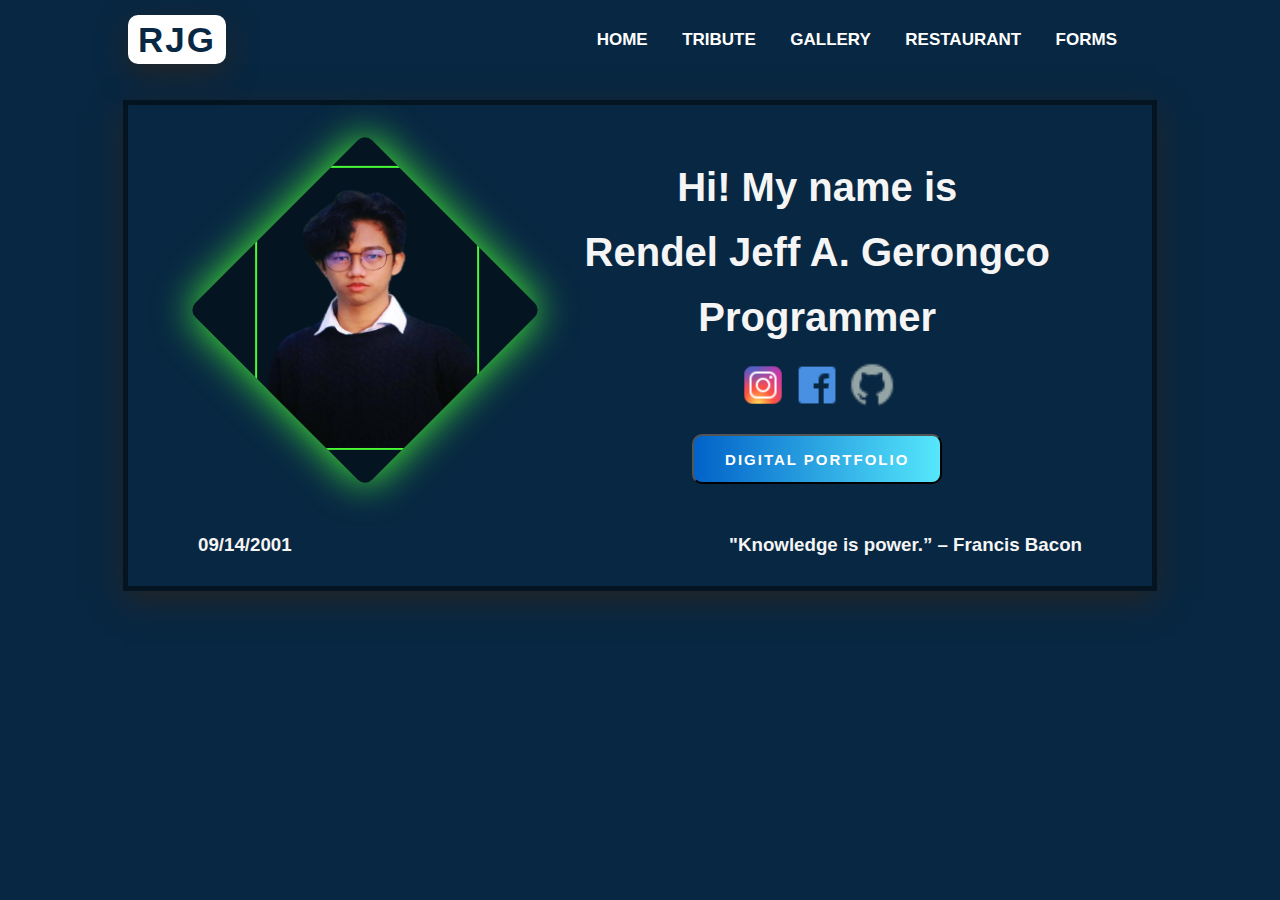
<file: index.html>
<!DOCTYPE html>
<html lang="en">

<head>
    <meta charset="UTF-8">
    <meta http-equiv="X-UA-Compatible" content="IE=edge">
    <meta name="viewport" content="width=device-width, initial-scale=1.0">
    <title>Gerongco's Demo Pages</title>
    <link rel="stylesheet" href="index.css">
    <link rel="preconnect" href="https://fonts.googleapis.com">
    <link rel="preconnect" href="https://fonts.gstatic.com" crossorigin>
    <link href="https://fonts.googleapis.com/css2?family=Anton&display=swap" rel="stylesheet">
    <link rel="stylesheet" href="https://cdnjs.cloudflare.com/ajax/libs/font-awesome/5.15.3/css/all.min.css" />
</head>

<body>
    <header>
        <nav>
            <input type="checkbox" id="check">
            <label for="check" class="checkbtn">
                <i class="fas fa-bars"></i>
            </label>
            <label class="logo">RJG</label>
            <ul>
                <li><a href="index.html"> HOME </a></li>
                <li><a href="tribute/tribute.html"> TRIBUTE </a></li>
                <li><a href="gallery/gallery.html"> GALLERY </a></li>
                <li><a href="restaurant/myrestaurant.html"> RESTAURANT </a></li>
                <li><a href="forms/vaccination.html"> FORMS </a></li>
            </ul>
        </nav>
    </header>


    <section>
        <div class="container">
            <div class="box">
                <div class="image">
                    <img src="me1.png" alt="black sweater">
                </div>
            </div>
            <div class="box">
                <div class="content">
                    <h1>Hi! My name is</h1>
                    <h1>Rendel Jeff A. Gerongco</h1>
                    <h1> Programmer </h1>
                    <a href="https://www.instagram.com/helios_liam/"><img src="ins.png" alt=""></a>
                    <a href="https://www.facebook.com/jeff.gerongco.3"><img src="fbb.png" alt=""></a>
                    <a href="https://github.com/jgerongco14"><img src="git.png" alt=""></a>
                    <br>
                    <a href="https://jgerongco14.github.io/RendelJeffGerongco/"> <button>
                            DIGITAL PORTFOLIO
                        </button> </a>
                </div>
            </div>
            <footer>
                <h3>09/14/2001</h3>
                <h3>"Knowledge is power.” – Francis Bacon</h3>
            </footer>
        </div>
    </section>

</body>

</html>
</file>
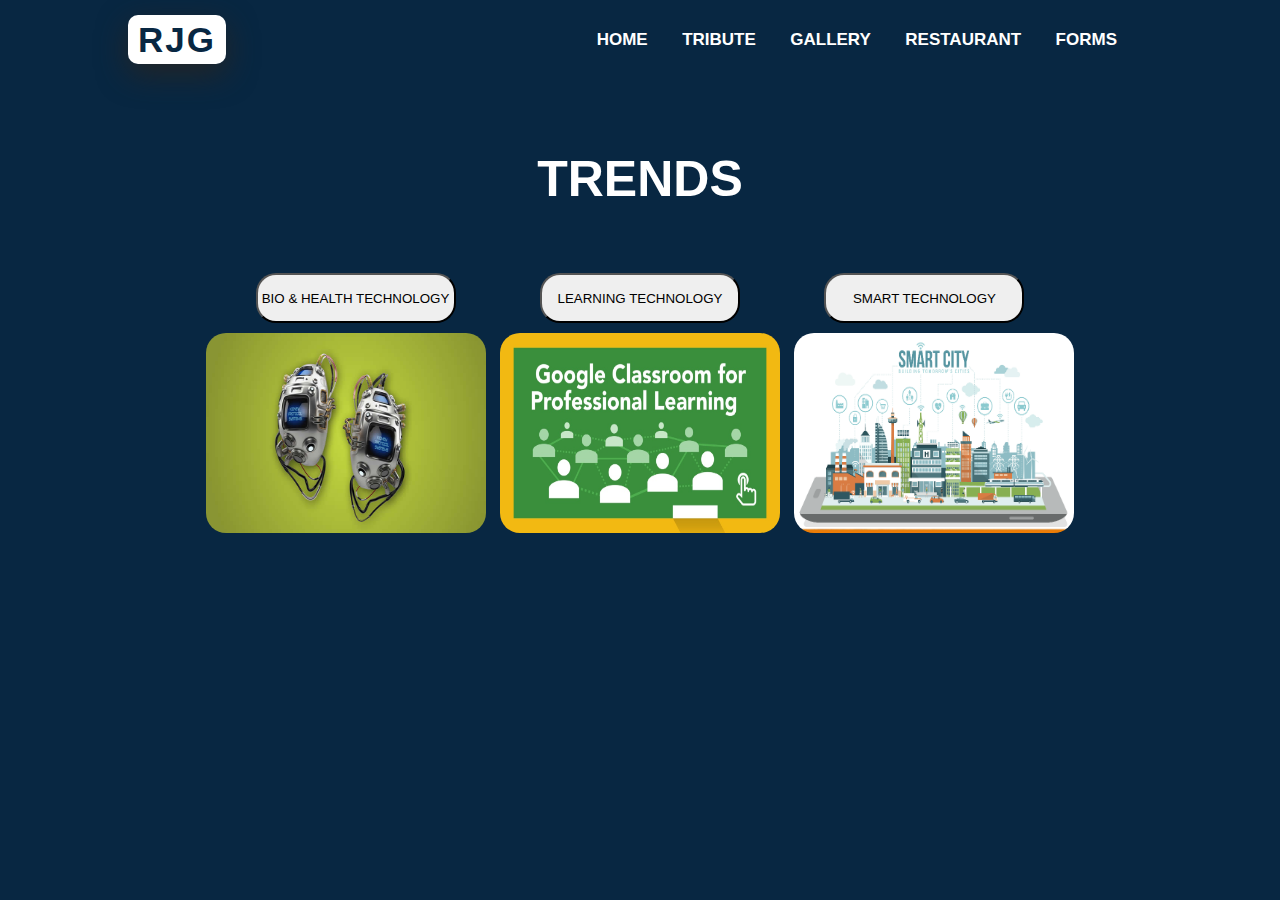
<file: gallery/gallery.html>
<!DOCTYPE html>
<html lang="en">

<head>
    <meta charset="UTF-8">
    <meta http-equiv="X-UA-Compatible" content="IE=edge">
    <meta name="viewport" content="width=device-width, initial-scale=1.0">
    <title>Gallery Demo</title>
    <link rel="stylesheet" href="gallery.css">
    <link rel="stylesheet" href="https://cdnjs.cloudflare.com/ajax/libs/font-awesome/5.15.3/css/all.min.css" />
</head>

<body>
    <header>
        <nav>
            <input type="checkbox" id="check">
            <label for="check" class="checkbtn">
                <i class="fas fa-bars"></i>
            </label>
            <label class="logo">RJG</label>
            <ul>
                <li><a href="../index.html"> HOME </a></li>
                <li><a href="../tribute/tribute.html"> TRIBUTE </a></li>
                <li><a href="../gallery/gallery.html"> GALLERY </a></li>
                <li><a href="../restaurant/myrestaurant.html"> RESTAURANT </a></li>
                <li><a href="../forms/vaccination.html"> FORMS </a></li>
            </ul>
        </nav>
    </header>

    <h1>TRENDS</h1>

    <div class="outer">
        <div class="inner">
            <div class="nav">
                <a href="../trends/biohealth.html"> <button> BIO & HEALTH TECHNOLOGY </button></a>
            </div>
            <div class="nav">
                <a href="../trends/learning.html"><button>LEARNING TECHNOLOGY</button></a>

            </div>
            <div class="nav">
                <a href="../trends/iot.html"><button>SMART TECHNOLOGY</button></a>


            </div>
            <div class="in">
                <div class="img">
                    <img src="../trends/images/biohealth/h3.jpg">
                </div>
                <div class="img">

                    <img src="../trends/images/learning/lgroom.jpg">
                </div>
                <div class="img">
                    <img src="../trends/images/smart/scity.png">
                </div>
            </div>
        </div>
</body>

</html>
</file>
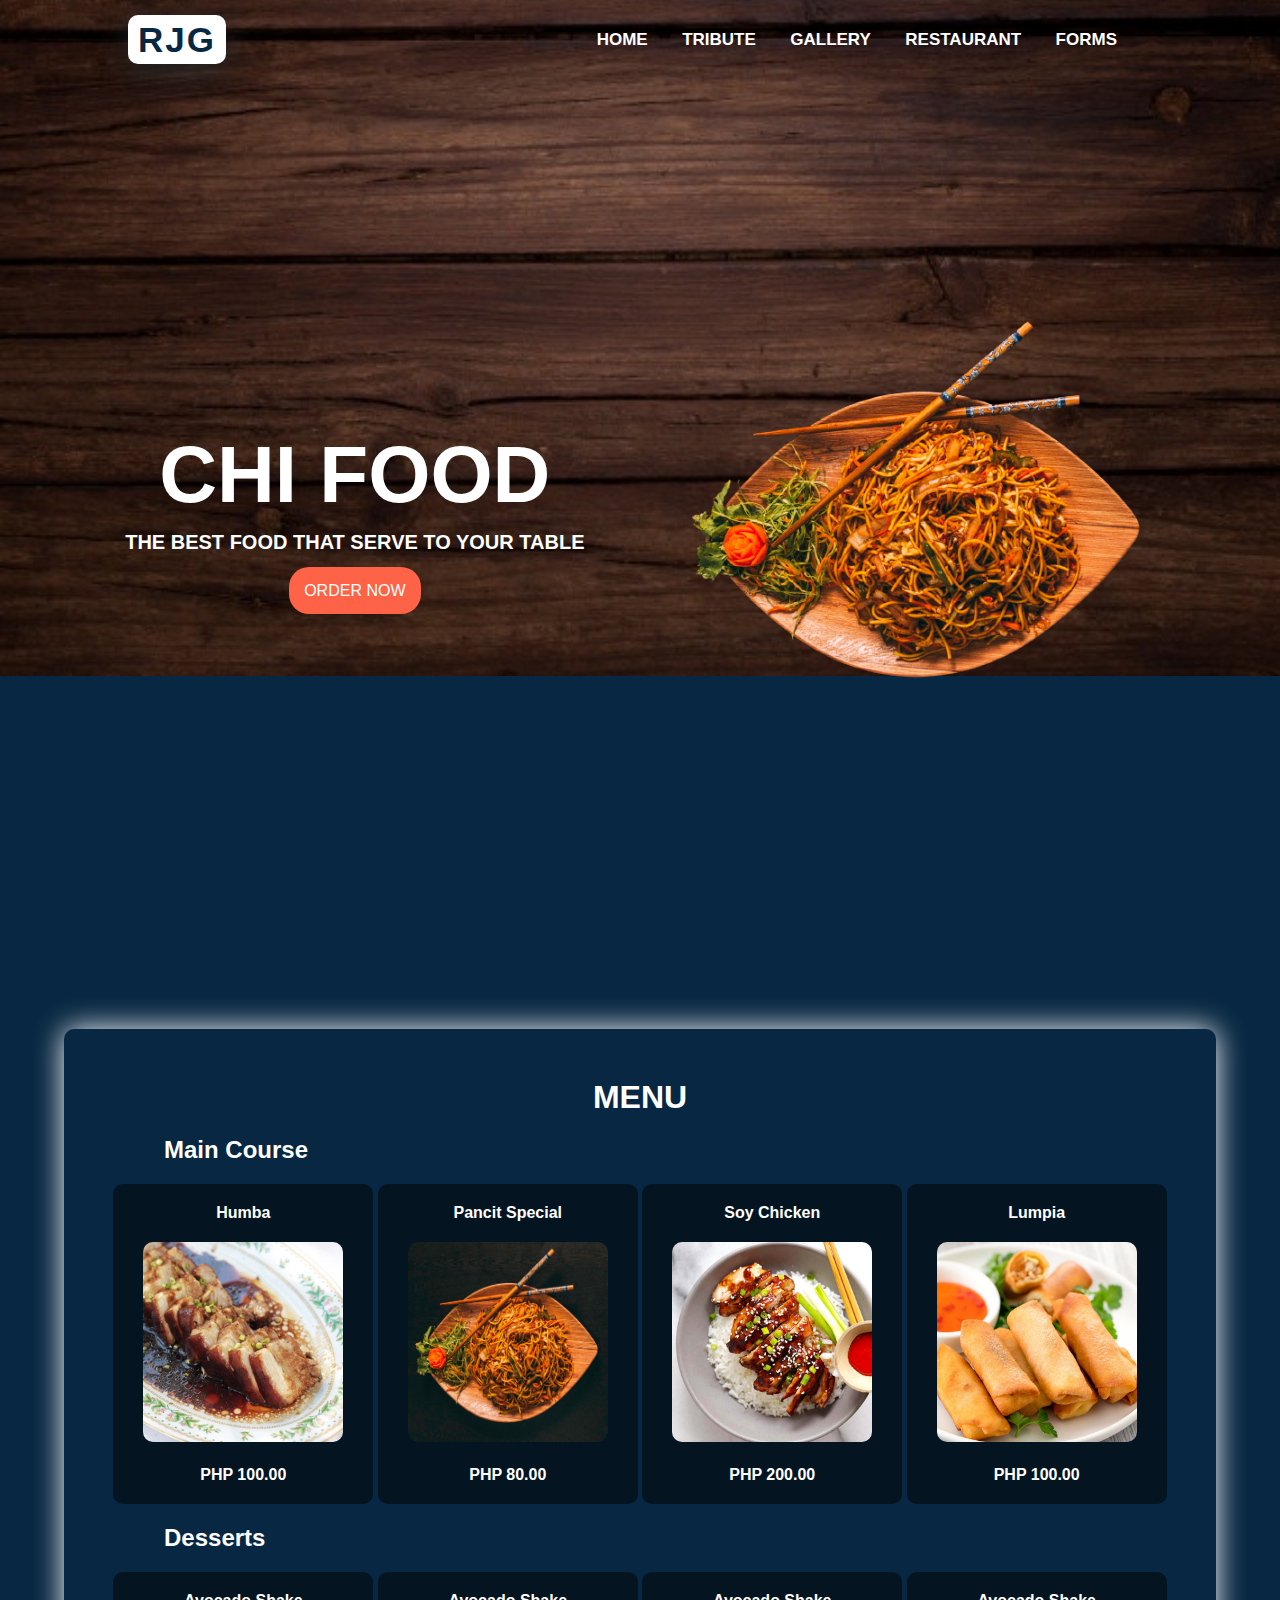
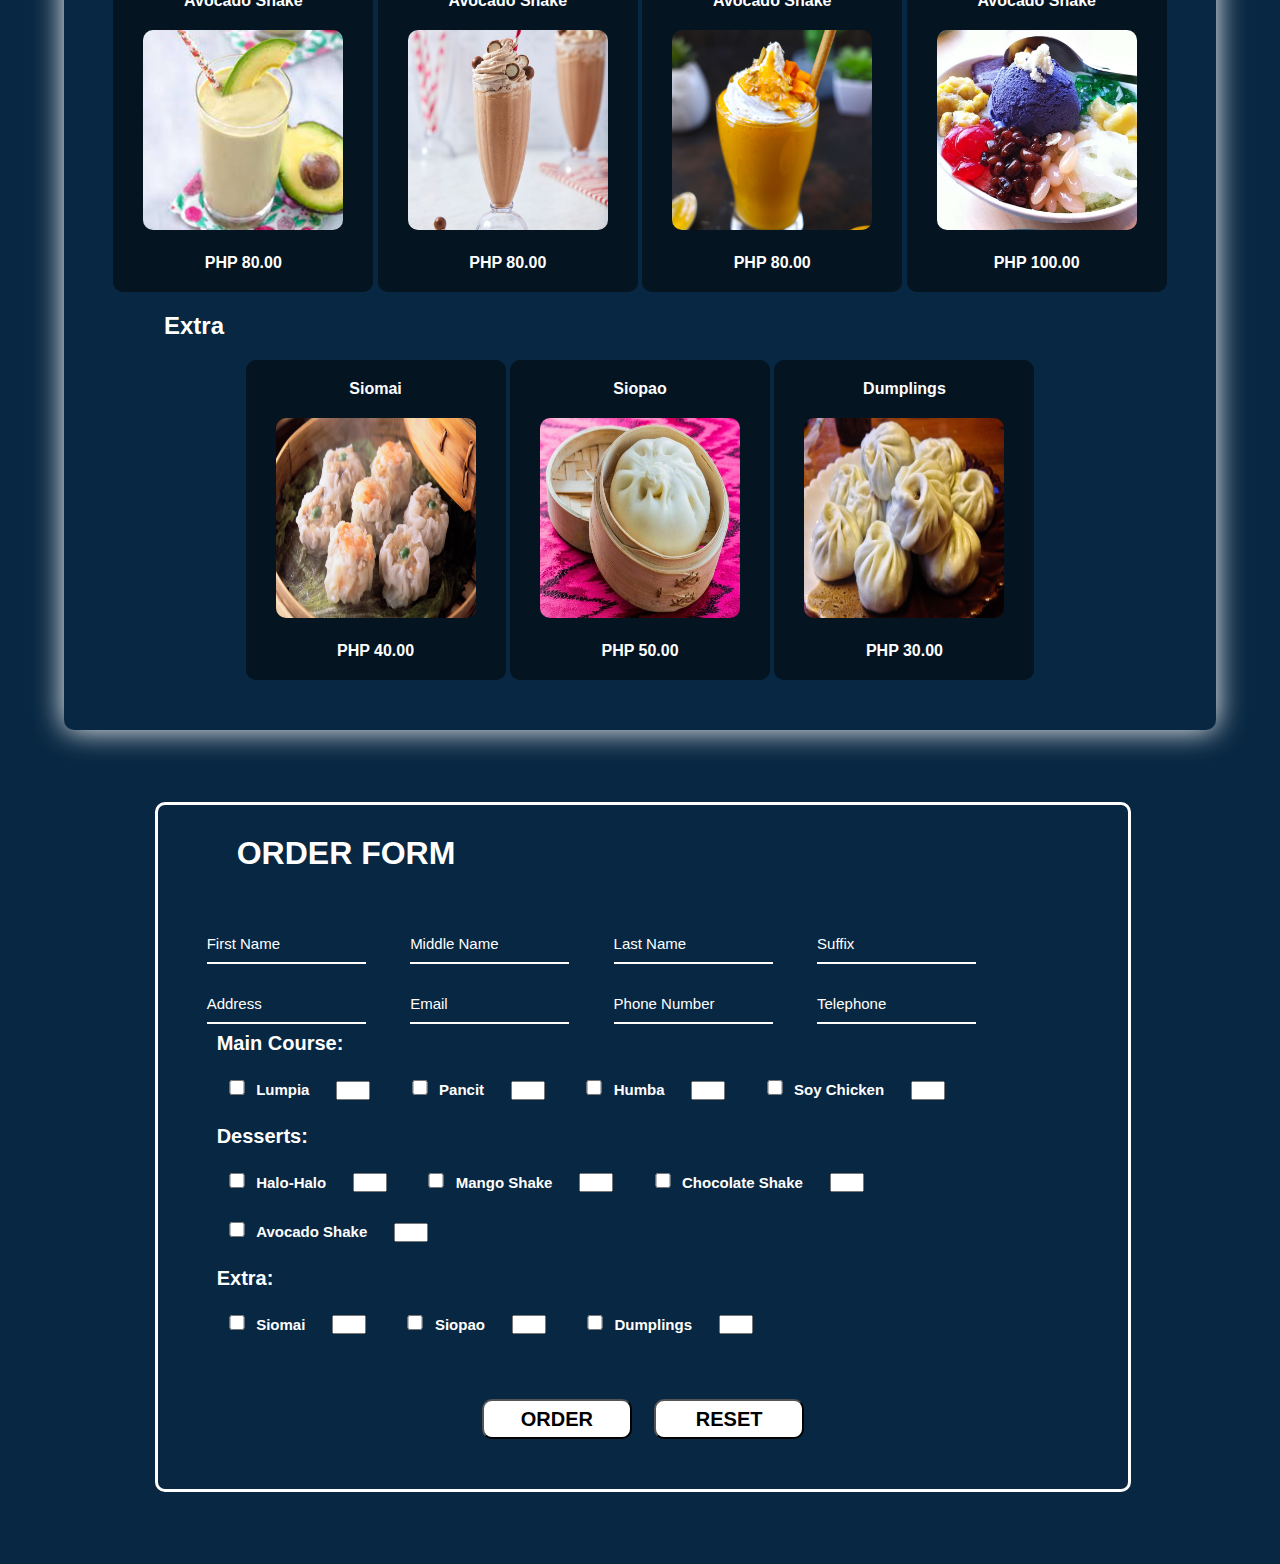
<file: restaurant/myrestaurant.html>
<!DOCTYPE html>
<html lang="en">

<head>
    <meta charset="UTF-8">
    <meta http-equiv="X-UA-Compatible" content="IE=edge">
    <meta name="viewport" content="width=device-width, initial-scale=1.0">
    <title>My Restaurant</title>
    <link rel="stylesheet" href="resto.css">
    <link rel="stylesheet" href="https://cdnjs.cloudflare.com/ajax/libs/font-awesome/5.15.3/css/all.min.css" />
</head>

<body>
    <header>
        <nav>
            <input type="checkbox" id="check">
            <label for="check" class="checkbtn">
                <i class="fas fa-bars"></i>
            </label>
            <label class="logo">RJG</label>
            <ul>
                <li><a href="../index.html"> HOME </a></li>
                <li><a href="../tribute/tribute.html"> TRIBUTE </a></li>
                <li><a href="../gallery/gallery.html"> GALLERY </a></li>
                <li><a href="../restaurant/myrestaurant.html"> RESTAURANT </a></li>
                <li><a href="../forms/vaccination.html"> FORMS </a></li>
            </ul>
        </nav>
    </header>
    <section class="home" id="home">
        <div class="desc">
            <h3>CHI FOOD</h3>
            <p>THE BEST FOOD THAT SERVE TO YOUR TABLE</p>
            <br>
            <a href="#order" class="btn">ORDER NOW</a>
        </div>
        <div class="image">
            <img src="resto/nobg.png" alt="">
        </div>

    </section>

    <div class="outer">
        <div class="inner">
            <div class="menu">
                <h1>MENU</h1>
                <div class="box">
                    <h2>Main Course</h2>
                    <div class="boxes">
                        <label>Humba</label>
                        <img src="resto/humba.jpg">
                        <label>PHP 100.00</label>
                    </div>
                    <div class="boxes">
                        <label>Pancit Special</label>
                        <img src="resto/pancit.jpg">
                        <label>PHP 80.00</label>
                    </div>
                    <div class="boxes">
                        <label>Soy Chicken</label>
                        <img src="resto/soychicken.jpg">
                        <label>PHP 200.00</label>
                    </div>
                    <div class="boxes">
                        <label>Lumpia</label>
                        <img src="resto/lumpia.jpg">
                        <label>PHP 100.00</label>
                    </div>
                </div>
                <div class="box">
                    <h2>Desserts</h2>
                    <div class="boxes">
                        <label>Avocado Shake</label>
                        <img src="resto/avocado.jpg">
                        <label>PHP 80.00</label>
                    </div>

                    <div class="boxes">
                        <label>Avocado Shake</label>
                        <img src="resto/choco.jpg">
                        <label>PHP 80.00</label>
                    </div>
                    <div class="boxes">
                        <label>Avocado Shake</label>
                        <img src="resto/mangoshake.jpg">
                        <label>PHP 80.00</label>
                    </div>
                    <div class="boxes">
                        <label>Avocado Shake</label>
                        <img src="resto/halo2x.jpg">
                        <label>PHP 100.00</label>
                    </div>
                </div>

                <div class="box">
                    <h2>Extra</h2>
                    <div class="boxes">
                        <label>Siomai</label>
                        <img src="resto/siomai.jpg">
                        <label>PHP 40.00</label>
                    </div>
                    <div class="boxes">
                        <label>Siopao</label>
                        <img src="resto/siopao.jpg">
                        <label>PHP 50.00</label>
                    </div>
                    <div class="boxes">
                        <label>Dumplings</label>
                        <img src="resto/dumplings.jpg">
                        <label>PHP 30.00</label>
                    </div>
                </div>
            </div>
            <section id="order">
                <form>
                    <div class="out">
                        <div class="in">
                            <h1>ORDER FORM</h1>
                            <div class="name">
                                <div class="count">
                                    <div class="input">
                                        <input type="text" required>
                                        <label>First Name</label>
                                    </div>
                                </div>
                                <div class="count">
                                    <div class="input">
                                        <input type="text" required>
                                        <label>Middle Name</label>
                                    </div>
                                </div>
                                <div class="count">
                                    <div class="input">
                                        <input type="text" required>
                                        <label>Last Name</label>
                                    </div>
                                </div>
                                <div class="count">
                                    <div class="input">
                                        <input type="text" required>
                                        <label>Suffix</label>
                                    </div>
                                </div>
                                <div class="count">
                                    <div class="input">
                                        <input type="text" required>
                                        <label>Address</label>
                                    </div>
                                </div>
                                <div class="count">
                                    <div class="input">
                                        <input type="text" name="email" required>
                                        <label>Email</label>
                                    </div>
                                </div>
                                <div class="count">
                                    <div class="input">
                                        <input type="text" name="number" required>
                                        <label>Phone Number</label>
                                    </div>
                                </div>
                                <div class="count">
                                    <div class="input">
                                        <input type="text" required>
                                        <label>Telephone</label>
                                    </div>
                                </div>
                                <div class="checkbox">
                                    <p>Main Course:</p>
                                    <div class="check">
                                        <input type="checkbox" id="Lumpia">
                                        <label for="Lumpia">Lumpia</label> &nbsp;&nbsp;&nbsp;&nbsp;
                                        <input type="number">
                                    </div>
                                    <div class="check">
                                        <input type="checkbox" id="Pancit">
                                        <label for="Pancit">Pancit</label> &nbsp;&nbsp;&nbsp;&nbsp;
                                        <input type="number">
                                    </div>
                                    <div class="check">
                                        <input type="checkbox" id="Humba">
                                        <label for="Humba">Humba</label> &nbsp;&nbsp;&nbsp;&nbsp;
                                        <input type="number">
                                    </div>
                                    <div class="check">
                                        <input type="checkbox" id="Soy_Chicken">
                                        <label for="Soy_Chicken">Soy Chicken</label> &nbsp;&nbsp;&nbsp;&nbsp;
                                        <input type="number">
                                    </div>
                                </div>

                                <div class="checkbox">
                                    <p>Desserts:</p>
                                    <div class="check">
                                        <input type="checkbox" id="Halo-Halo">
                                        <label for="Halo-Halo">Halo-Halo</label> &nbsp;&nbsp;&nbsp;&nbsp;
                                        <input type="number">
                                    </div>
                                    <div class="check">
                                        <input type="checkbox" id="Mango_Shake">
                                        <label for="Mango_Shake">Mango Shake</label> &nbsp;&nbsp;&nbsp;&nbsp;
                                        <input type="number">
                                    </div>
                                    <div class="check">
                                        <input type="checkbox" id="Chocolate_Shake">
                                        <label for="HuChocolate_Shakemba">Chocolate Shake</label> &nbsp;&nbsp;&nbsp;&nbsp;
                                        <input type="number">
                                    </div>
                                    <div class="check">
                                        <input type="checkbox" id="Avocado_Shake">
                                        <label for="Avocado_Shake">Avocado Shake</label> &nbsp;&nbsp;&nbsp;&nbsp;
                                        <input type="number">
                                    </div>
                                </div>

                                <div class="checkbox">
                                    <p>Extra:</p>
                                    <div class="check">
                                        <input type="checkbox" id="Siomai">
                                        <label for="Siomai">Siomai</label> &nbsp;&nbsp;&nbsp;&nbsp;
                                        <input type="number">
                                    </div>
                                    <div class="check">
                                        <input type="checkbox" id="Siopao">
                                        <label for="Siopao">Siopao</label> &nbsp;&nbsp;&nbsp;&nbsp;
                                        <input type="number">
                                    </div>
                                    <div class="check">
                                        <input type="checkbox" id="Dumplings">
                                        <label for="Dumplings">Dumplings</label> &nbsp;&nbsp;&nbsp;&nbsp;
                                        <input type="number">
                                    </div>
                                </div>
                                <div class="but">
                                    <input type="submit" value="ORDER"> &nbsp;&nbsp;&nbsp;
                                    <input type="reset" value="RESET">
                                </div>
                            </div>
                        </div>
                    </div>
                </form>
            </section>
        </div>
    </div>
</body>

</html>
</file>
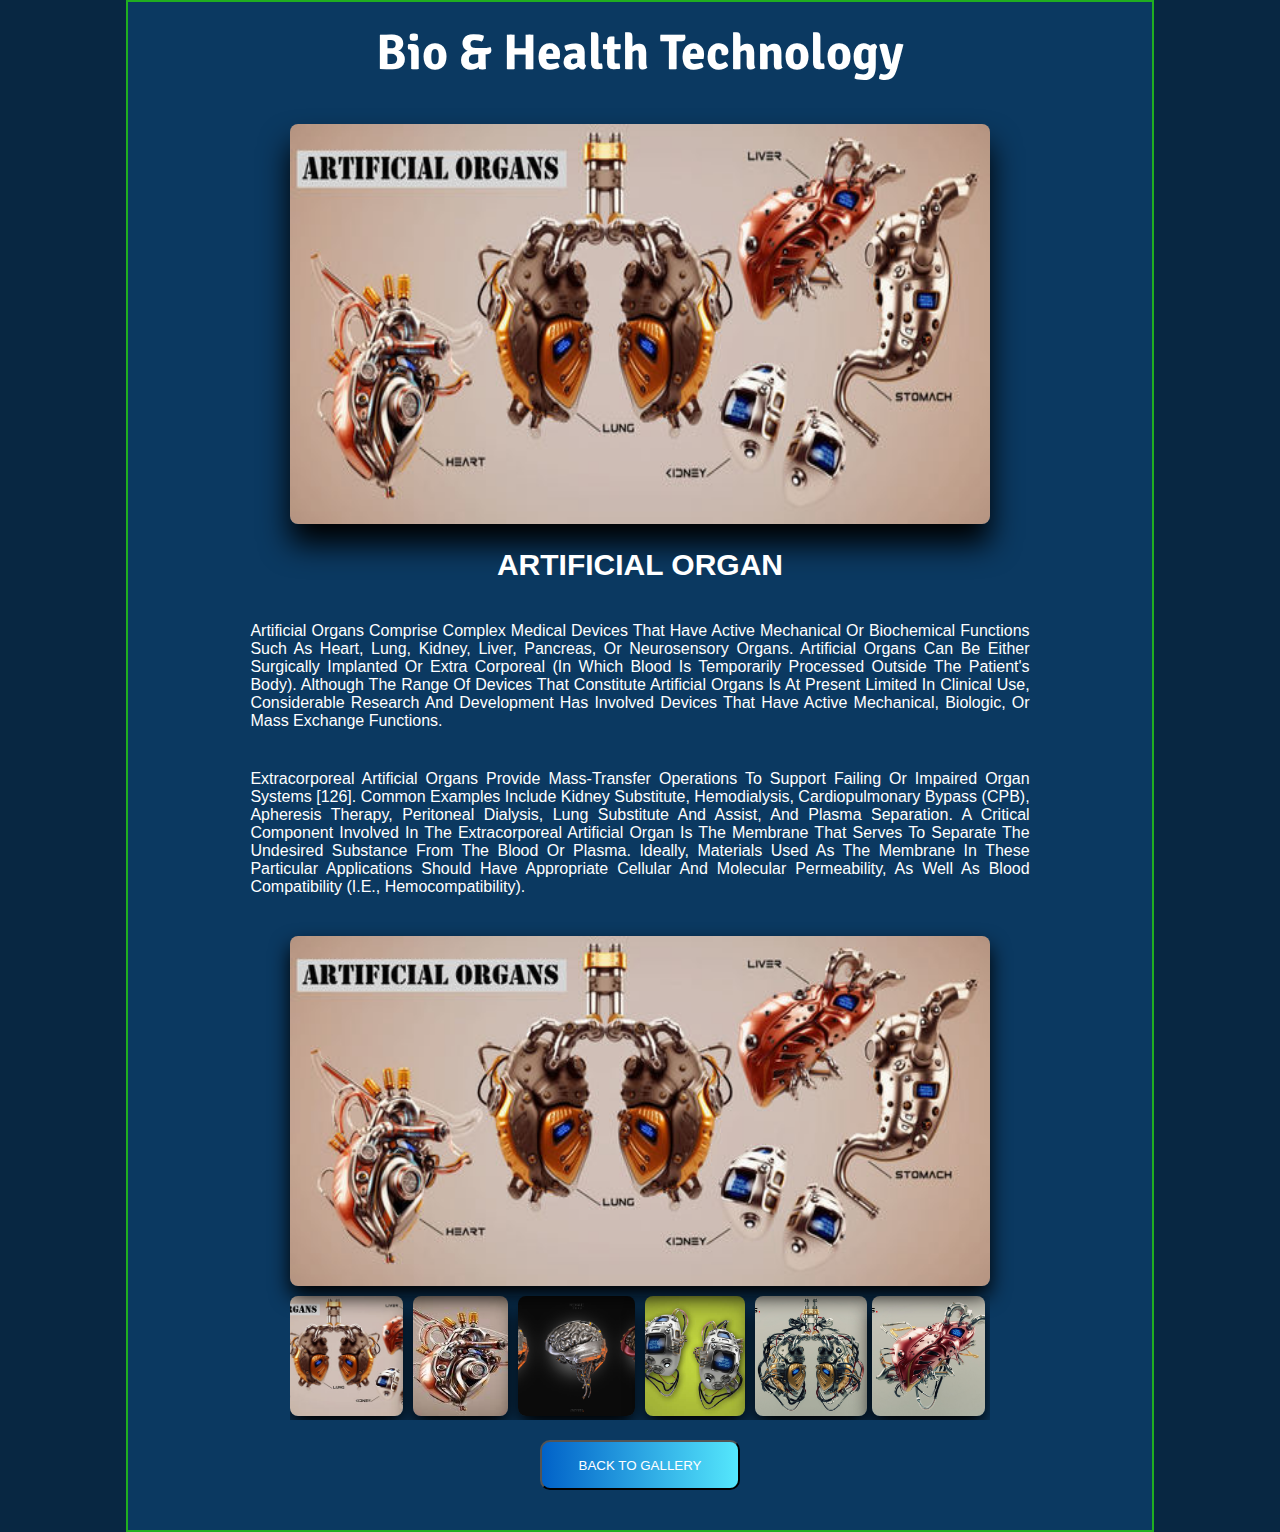
<file: trends/biohealth.html>
<!DOCTYPE html>
<html lang="en">

<head>
    <meta charset="UTF-8">
    <meta http-equiv="X-UA-Compatible" content="IE=edge">
    <meta name="viewport" content="width=device-width, initial-scale=1.0">
    <title>Bio & Health Technology</title>
    <link rel="stylesheet" href="biohealth.css">
    <link rel="preconnect" href="https://fonts.googleapis.com">
    <link rel="preconnect" href="https://fonts.gstatic.com" crossorigin>
    <link href="https://fonts.googleapis.com/css2?family=Signika+Negative:wght@600&display=swap" rel="stylesheet">
</head>

<body>

    <div class="box">
        <h1>Bio & Health Technology</h1>
        <div class="des">
            <img src="images/biohealth/artificial.png" alt="">
            <h3>ARTIFICIAL ORGAN</h3>
            <p>Artificial Organs Comprise Complex Medical Devices That Have Active Mechanical Or Biochemical Functions Such As Heart, Lung, Kidney, Liver, Pancreas, Or Neurosensory Organs. Artificial Organs Can Be Either Surgically Implanted Or Extra Corporeal
                (In Which Blood Is Temporarily Processed Outside The Patient's Body). Although The Range Of Devices That Constitute Artificial Organs Is At Present Limited In Clinical Use, Considerable Research And Development Has Involved Devices That
                Have Active Mechanical, Biologic, Or Mass Exchange Functions.</p>
            <p>Extracorporeal artificial organs provide mass-transfer operations to support failing or impaired organ systems [126]. Common examples include kidney substitute, hemodialysis, cardiopulmonary bypass (CPB), apheresis therapy, peritoneal dialysis,
                lung substitute and assist, and plasma separation. A critical component involved in the extracorporeal artificial organ is the membrane that serves to separate the undesired substance from the blood or plasma. Ideally, materials used as
                the membrane in these particular applications should have appropriate cellular and molecular permeability, as well as blood compatibility (i.e., hemocompatibility).</p>
        </div>
        <div class="container">
            <div class="gallery_container">
                <div class="gallery">
                    <input type="radio" name="controls" id="c1" checked>
                    <img src="images/biohealth/artificial.png" id="i1" class="galleryImage">

                    <input type="radio" name="controls" id="c2">
                    <img src="images/biohealth/h1.jpg" id="i2" class="galleryImage">

                    <input type="radio" name="controls" id="c3">
                    <img src="images/biohealth/h2.jpg" id="i3" class="galleryImage">

                    <input type="radio" name="controls" id="c4">
                    <img src="images/biohealth/h3.jpg" id="i4" class="galleryImage">

                    <input type="radio" name="controls" id="c5">
                    <img src="images/biohealth/h4.jpg" id="i5" class="galleryImage">

                    <input type="radio" name="controls" id="c6">
                    <img src="images/biohealth/h5.jpg" id="i6" class="galleryImage">
                </div>
                <div class="thumbnails">
                    <label class="thumbnailImage" for="c1">
                        <img src="images/biohealth/artificial.png">
                    </label>

                    <label class="thumbnailImage" for="c2">
                        <img src="images/biohealth/h1.jpg">
                    </label>

                    <label class="thumbnailImage" for="c3">
                        <img src="images/biohealth/h2.jpg">
                    </label>

                    <label class="thumbnailImage" for="c4">
                        <img src="images/biohealth/h3.jpg">
                    </label>

                    <label class="thumbnailImage" for="c5">
                        <img src="images/biohealth/h4.jpg">
                    </label>

                    <label class="thumbnailImage" for="c6">
                        <img src="images/biohealth/h5.jpg">
                    </label>
                </div>
            </div>
        </div>

        <div class="bot">
            <a href="../gallery/gallery.html"><button> BACK TO GALLERY</button>
               </a>
        </div>
    </div>

</body>

</html>
</file>
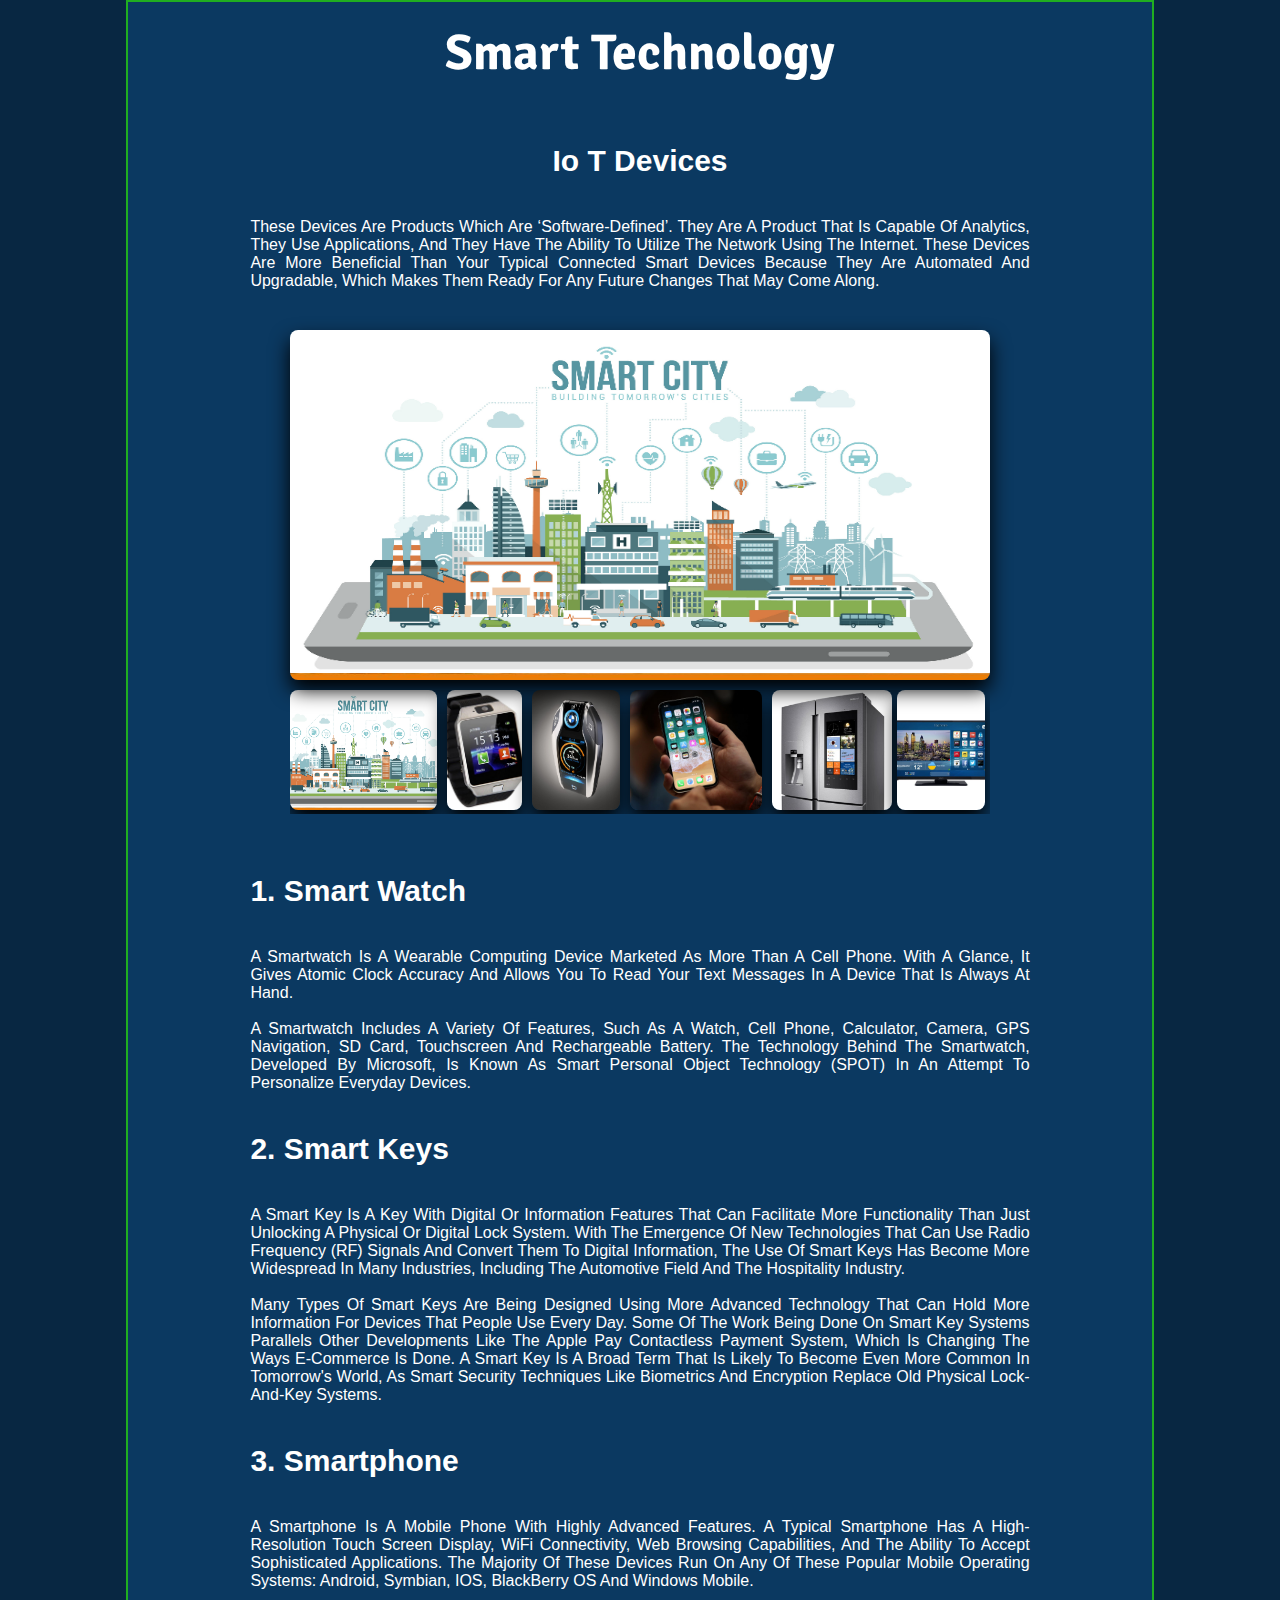
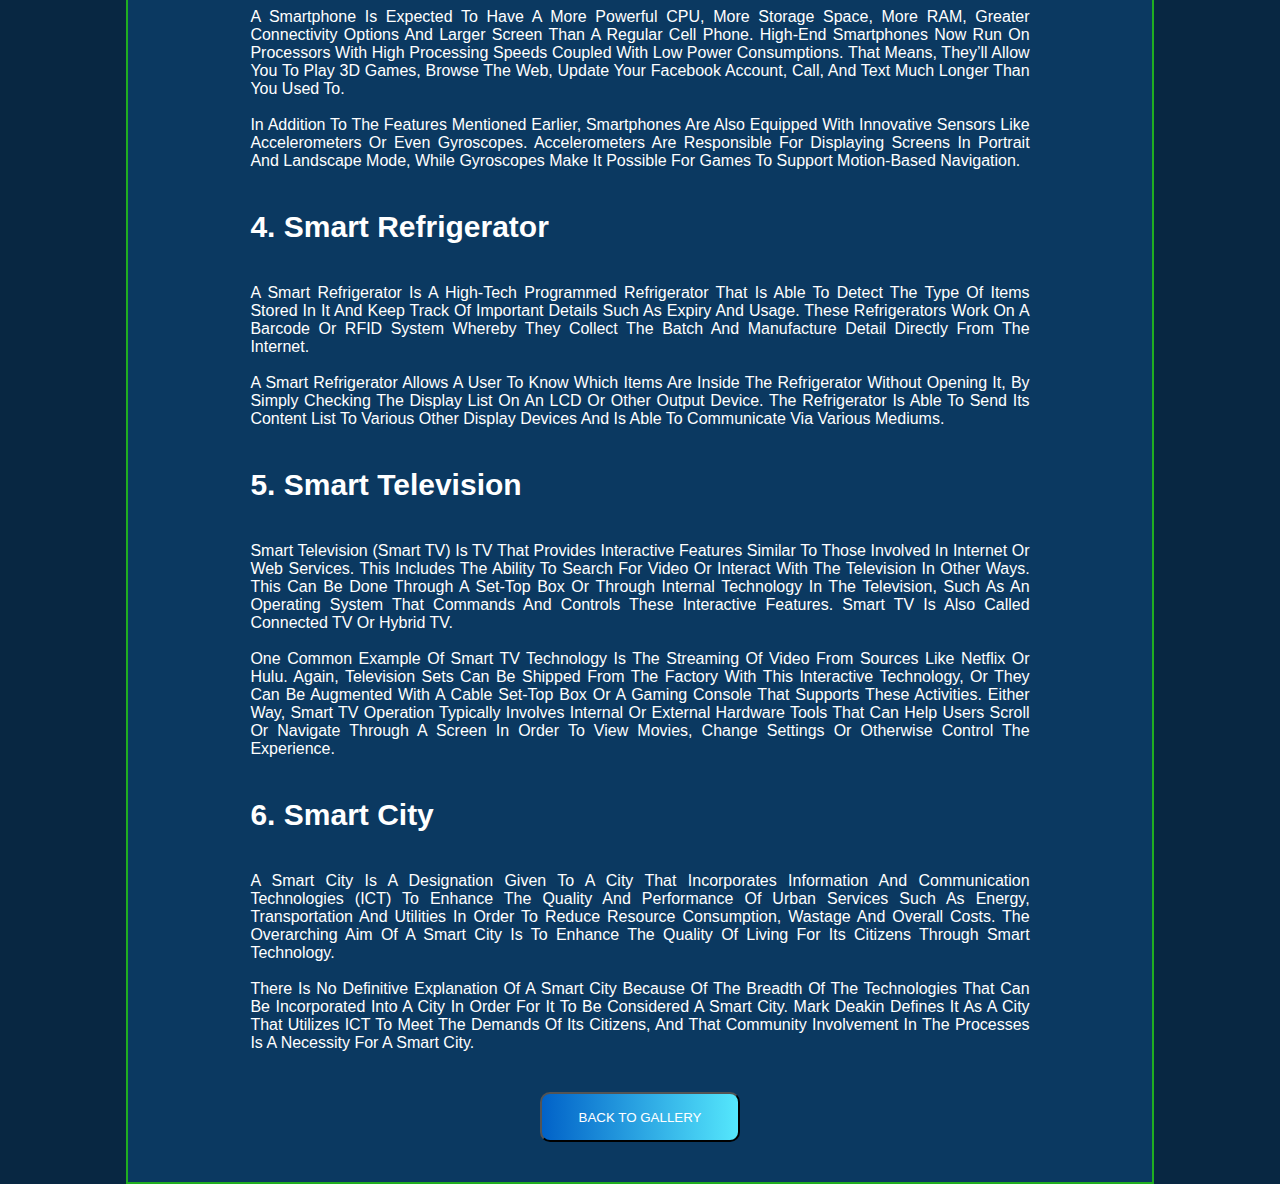
<file: trends/iot.html>
<!DOCTYPE html>
<html lang="en">

<head>
    <meta charset="UTF-8">
    <meta http-equiv="X-UA-Compatible" content="IE=edge">
    <meta name="viewport" content="width=device-width, initial-scale=1.0">
    <title>Smart Technology</title>
    <link rel="stylesheet" href="iot.css">
    <link rel="preconnect" href="https://fonts.googleapis.com">
    <link rel="preconnect" href="https://fonts.gstatic.com" crossorigin>
    <link href="https://fonts.googleapis.com/css2?family=Signika+Negative:wght@600&display=swap" rel="stylesheet">
</head>

<body>

    <div class="box">
        <h1>Smart Technology</h1>
        <div class="des">
            <h2>Io T Devices</h2>
            <p> These devices are products which are ‘software-defined’. They are a product that is capable of analytics, they use applications, and they have the ability to utilize the network using the Internet. These devices are more beneficial than your
                typical connected smart devices because they are automated and upgradable, which makes them ready for any future changes that may come along.</p>
        </div>
        <div class="container">
            <div class="gallery_container">
                <div class="gallery">
                    <input type="radio" name="controls" id="c1" checked>
                    <img src="images/smart/scity.png" id="i1" class="galleryImage">

                    <input type="radio" name="controls" id="c2">
                    <img src="images/smart/swatch.jpg" id="i2" class="galleryImage">

                    <input type="radio" name="controls" id="c3">
                    <img src="images/smart/skey.jpg" id="i3" class="galleryImage">

                    <input type="radio" name="controls" id="c4">
                    <img src="images/smart/sphone.jpg" id="i4" class="galleryImage">

                    <input type="radio" name="controls" id="c5">
                    <img src="images/smart/sref.jpg" id="i5" class="galleryImage">

                    <input type="radio" name="controls" id="c6">
                    <img src="images/smart/stv.jpg" id="i6" class="galleryImage">
                </div>
                <div class="thumbnails">
                    <label class="thumbnailImage" for="c1">
                        <img src="images/smart/scity.png">
                    </label>

                    <label class="thumbnailImage" for="c2">
                        <img src="images/smart/swatch.jpg">
                    </label>

                    <label class="thumbnailImage" for="c3">
                        <img src="images/smart/skey.jpg">
                    </label>

                    <label class="thumbnailImage" for="c4">
                        <img src="images/smart/sphone.jpg">
                    </label>

                    <label class="thumbnailImage" for="c5">
                        <img src="images/smart/sref.jpg">
                    </label>

                    <label class="thumbnailImage" for="c6">
                        <img src="images/smart/stv.jpg">
                    </label>
                </div>
            </div>
        </div>
        <div class="des">
            <h3>1. Smart Watch</h3>
            <p>A smartwatch is a wearable computing device marketed as more than a cell phone. With a glance, it gives atomic clock accuracy and allows you to read your text messages in a device that is always at hand.
                <br> <br> A smartwatch includes a variety of features, such as a watch, cell phone, calculator, camera, GPS navigation, SD card, touchscreen and rechargeable battery. The technology behind the smartwatch, developed by Microsoft, is known
                as Smart Personal Object Technology (SPOT) in an attempt to personalize everyday devices.</p>
            <h3>2. Smart Keys</h3>
            <p>A Smart Key is a key with digital or information features that can facilitate more functionality than just unlocking a physical or digital lock system. With the emergence of new technologies that can use radio frequency (RF) signals and convert
                them to digital information, the use of smart keys has become more widespread in many industries, including the automotive field and the hospitality industry.
                <br> <br> Many types of smart keys are being designed using more advanced technology that can hold more information for devices that people use every day. Some of the work being done on smart key systems parallels other developments like
                the Apple Pay contactless payment system, which is changing the ways e-commerce is done. A smart key is a broad term that is likely to become even more common in tomorrow's world, as smart security techniques like biometrics and encryption
                replace old physical lock-and-key systems.</p>
            <h3>3. Smartphone</h3>
            <p>A smartphone is a mobile phone with highly advanced features. A typical smartphone has a high-resolution touch screen display, WiFi connectivity, Web browsing capabilities, and the ability to accept sophisticated applications. The majority
                of these devices run on any of these popular mobile operating systems: Android, Symbian, iOS, BlackBerry OS and Windows Mobile.
                <br> <br> A smartphone is expected to have a more powerful CPU, more storage space, more RAM, greater connectivity options and larger screen than a regular cell phone. High-end smartphones now run on processors with high processing speeds
                coupled with low power consumptions. That means, they’ll allow you to play 3D games, browse the Web, update your Facebook account, call, and text much longer than you used to.
                <br> <br> In addition to the features mentioned earlier, smartphones are also equipped with innovative sensors like accelerometers or even gyroscopes. Accelerometers are responsible for displaying screens in portrait and landscape mode,
                while gyroscopes make it possible for games to support motion-based navigation.</p>
            <h3>4. Smart Refrigerator</h3>
            <p>A Smart Refrigerator is a high-tech programmed refrigerator that is able to detect the type of items stored in it and keep track of important details such as expiry and usage. These refrigerators work on a barcode or RFID system whereby they
                collect the batch and manufacture detail directly from the Internet.
                <br> <br> A Smart Refrigerator allows a user to know which items are inside the refrigerator without opening it, by simply checking the display list on an LCD or other output device. The refrigerator is able to send its content list to
                various other display devices and is able to communicate via various mediums. </p>
            <h3>5. Smart television</h3>
            <p>Smart television (Smart TV) is TV that provides interactive features similar to those involved in Internet or Web services. This includes the ability to search for video or interact with the television in other ways. This can be done through
                a set-top box or through internal technology in the television, such as an operating system that commands and controls these interactive features. Smart TV is also called connected TV or hybrid TV.
                <br> <br> One common example of smart TV technology is the streaming of video from sources like Netflix or Hulu. Again, television sets can be shipped from the factory with this interactive technology, or they can be augmented with a cable
                set-top box or a gaming console that supports these activities. Either way, smart TV operation typically involves internal or external hardware tools that can help users scroll or navigate through a screen in order to view movies, change
                settings or otherwise control the experience.</p>
            <h3>6. Smart City</h3>
            <p>A Smart City is a designation given to a city that incorporates information and communication technologies (ICT) to enhance the quality and performance of urban services such as energy, transportation and utilities in order to reduce resource
                consumption, wastage and overall costs. The overarching aim of a smart city is to enhance the quality of living for its citizens through smart technology.
                <br> <br> There is no definitive explanation of a smart city because of the breadth of the technologies that can be incorporated into a city in order for it to be considered a smart city. Mark Deakin defines it as a city that utilizes
                ICT to meet the demands of its citizens, and that community involvement in the processes is a necessity for a smart city. </p>
        </div>
        <div class="bot">
            <a href="../gallery/gallery.html"> <button>
                BACK TO GALLERY
             </button></a>
        </div>
    </div>
</body>

</html>
</file>
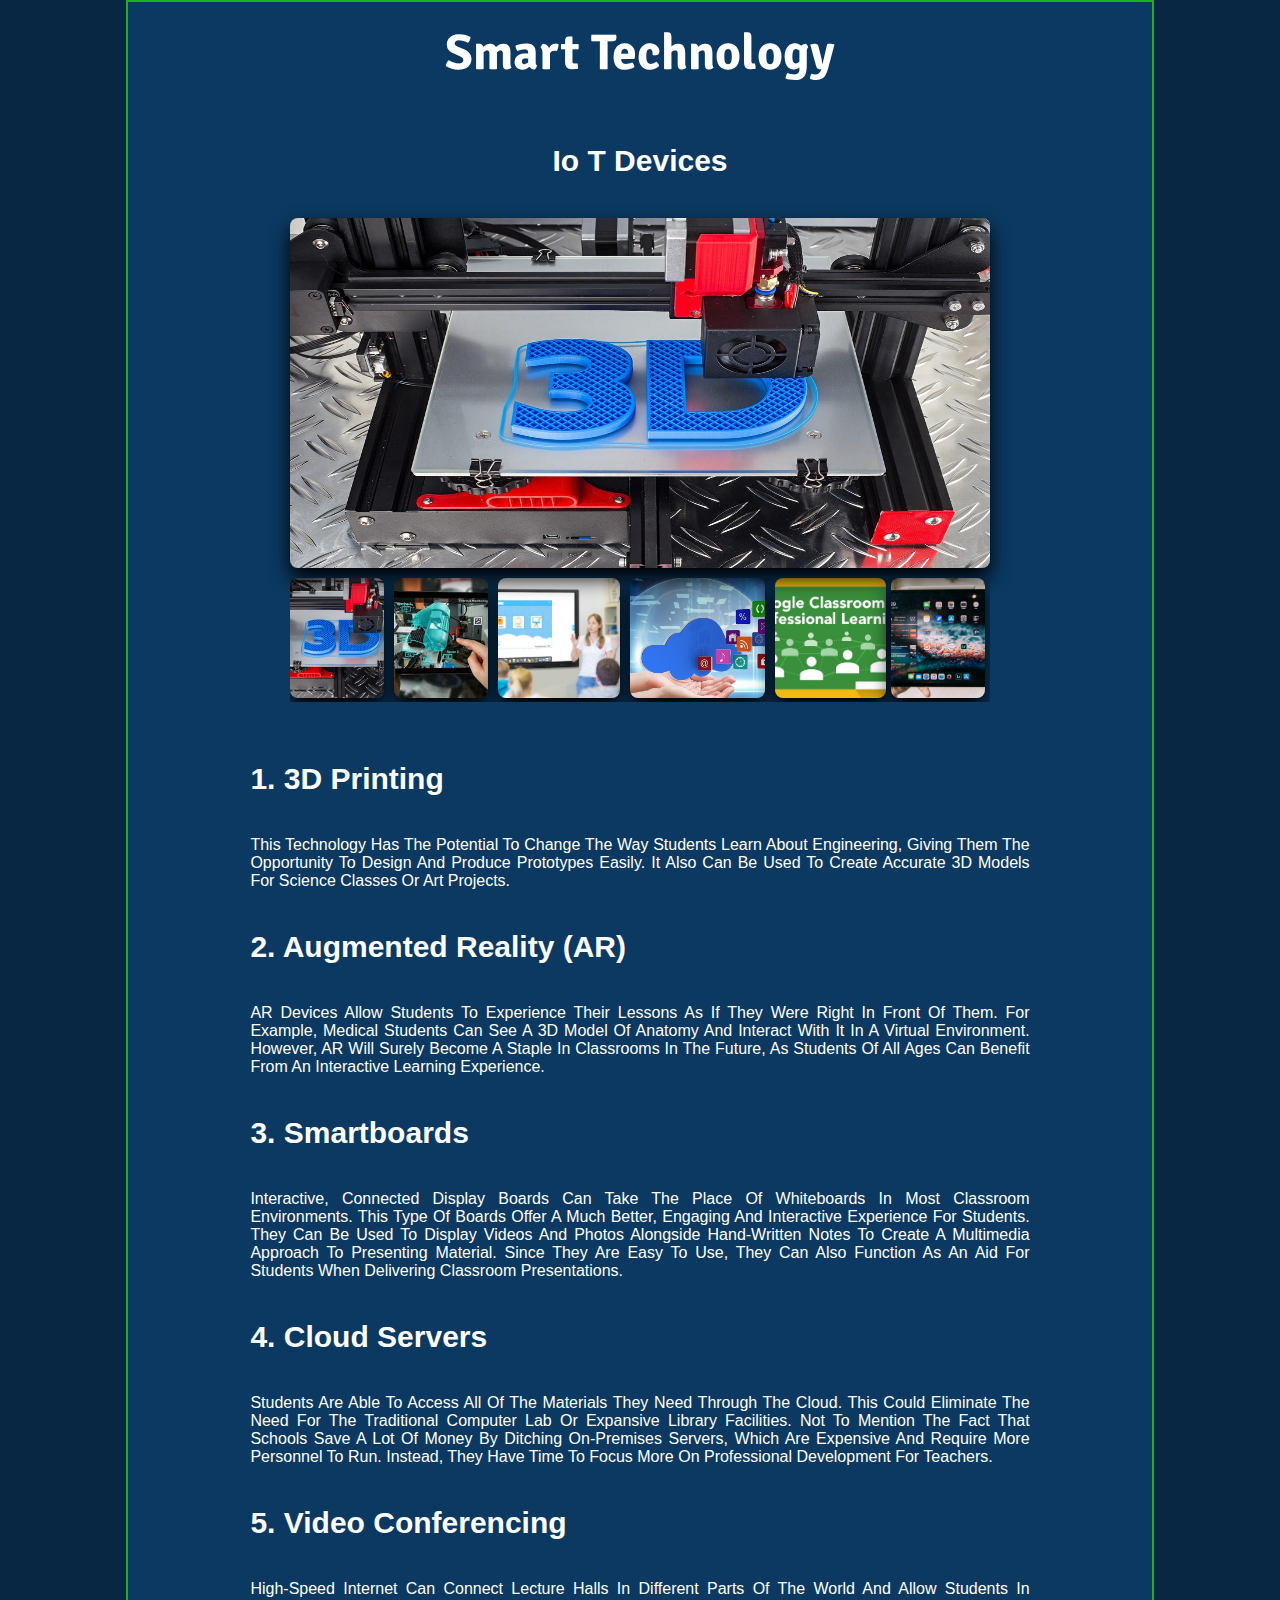
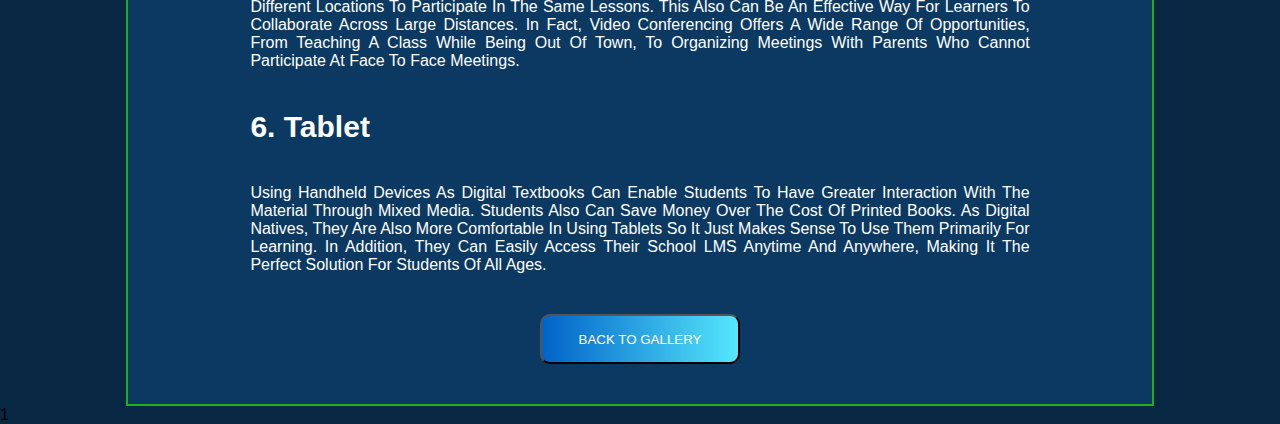
<file: trends/learning.html>
<!DOCTYPE html>
<html lang="en">

<head>
    <meta charset="UTF-8">
    <meta http-equiv="X-UA-Compatible" content="IE=edge">
    <meta name="viewport" content="width=device-width, initial-scale=1.0">
    <title>Learning Technology</title>
    <link rel="stylesheet" href="learning.css">
    <link rel="preconnect" href="https://fonts.googleapis.com">
    <link rel="preconnect" href="https://fonts.gstatic.com" crossorigin>
    <link href="https://fonts.googleapis.com/css2?family=Signika+Negative:wght@600&display=swap" rel="stylesheet">
</head>

<body>

    <div class="box">
        <h1>Smart Technology</h1>
        <div class="des">
            <h2>Io T Devices</h2>
        </div>
        <div class="container">
            <div class="gallery_container">
                <div class="gallery">
                    <input type="radio" name="controls" id="c1" checked>
                    <img src="images/learning/l3d.jpg" id="i1" class="galleryImage">

                    <input type="radio" name="controls" id="c2">
                    <img src="images/learning/lar.jpg" id="i2" class="galleryImage">

                    <input type="radio" name="controls" id="c3">
                    <img src="images/learning/lboard.jpg" id="i3" class="galleryImage">

                    <input type="radio" name="controls" id="c4">
                    <img src="images/learning/lcoloud.jpeg" id="i4" class="galleryImage">

                    <input type="radio" name="controls" id="c5">
                    <img src="images/learning/lgroom.jpg" id="i5" class="galleryImage">

                    <input type="radio" name="controls" id="c6">
                    <img src="images/learning/tablet.jpg" id="i6" class="galleryImage">
                </div>
                <div class="thumbnails">
                    <label class="thumbnailImage" for="c1">
                        <img src="images/learning/l3d.jpg">
                    </label>

                    <label class="thumbnailImage" for="c2">
                        <img src="images/learning/lar.jpg">
                    </label>

                    <label class="thumbnailImage" for="c3">
                        <img src="images/learning/lboard.jpg">
                    </label>

                    <label class="thumbnailImage" for="c4">
                        <img src="images/learning/lcoloud.jpeg">
                    </label>

                    <label class="thumbnailImage" for="c5">
                        <img src="images/learning/lgroom.jpg">
                    </label>

                    <label class="thumbnailImage" for="c6">
                        <img src="images/learning/tablet.jpg">
                    </label>
                </div>
            </div>
        </div>
        <div class="des">
            <h3>1. 3D Printing</h3>
            <p>This technology has the potential to change the way students learn about engineering, giving them the opportunity to design and produce prototypes easily. It also can be used to create accurate 3D models for science classes or art projects.</p>
            <h3>2. Augmented Reality (AR)</h3>
            <p>AR devices allow students to experience their lessons as if they were right in front of them. For example, medical students can see a 3D model of anatomy and interact with it in a virtual environment. However, AR will surely become a staple
                in classrooms in the future, as students of all ages can benefit from an interactive learning experience.</p>
            <h3>3. Smartboards</h3>
            <p>Interactive, connected display boards can take the place of whiteboards in most classroom environments. This type of boards offer a much better, engaging and interactive experience for students. They can be used to display videos and photos
                alongside hand-written notes to create a multimedia approach to presenting material. Since they are easy to use, they can also function as an aid for students when delivering classroom presentations.</p>
            <h3>4. Cloud servers</h3>
            <p>Students are able to access all of the materials they need through the cloud. This could eliminate the need for the traditional computer lab or expansive library facilities. Not to mention the fact that schools save a lot of money by ditching
                on-premises servers, which are expensive and require more personnel to run. Instead, they have time to focus more on professional development for teachers. </p>
            <h3>5. Video conferencing </h3>
            <p>High-speed Internet can connect lecture halls in different parts of the world and allow students in different locations to participate in the same lessons. This also can be an effective way for learners to collaborate across large distances.
                In fact, video conferencing offers a wide range of opportunities, from teaching a class while being out of town, to organizing meetings with parents who cannot participate at face to face meetings.</p>
            <h3>6. Tablet</h3>
            <p>Using handheld devices as digital textbooks can enable students to have greater interaction with the material through mixed media. Students also can save money over the cost of printed books. As digital natives, they are also more comfortable
                in using tablets so it just makes sense to use them primarily for learning. In addition, they can easily access their school LMS anytime and anywhere, making it the perfect solution for students of all ages. </p>
        </div>
        <div class="bot">
            <a href="../gallery/gallery.html"> <button>
                BACK TO GALLERY
             </button></a>
        </div>
    </div>
</body>

</html>1
</file>
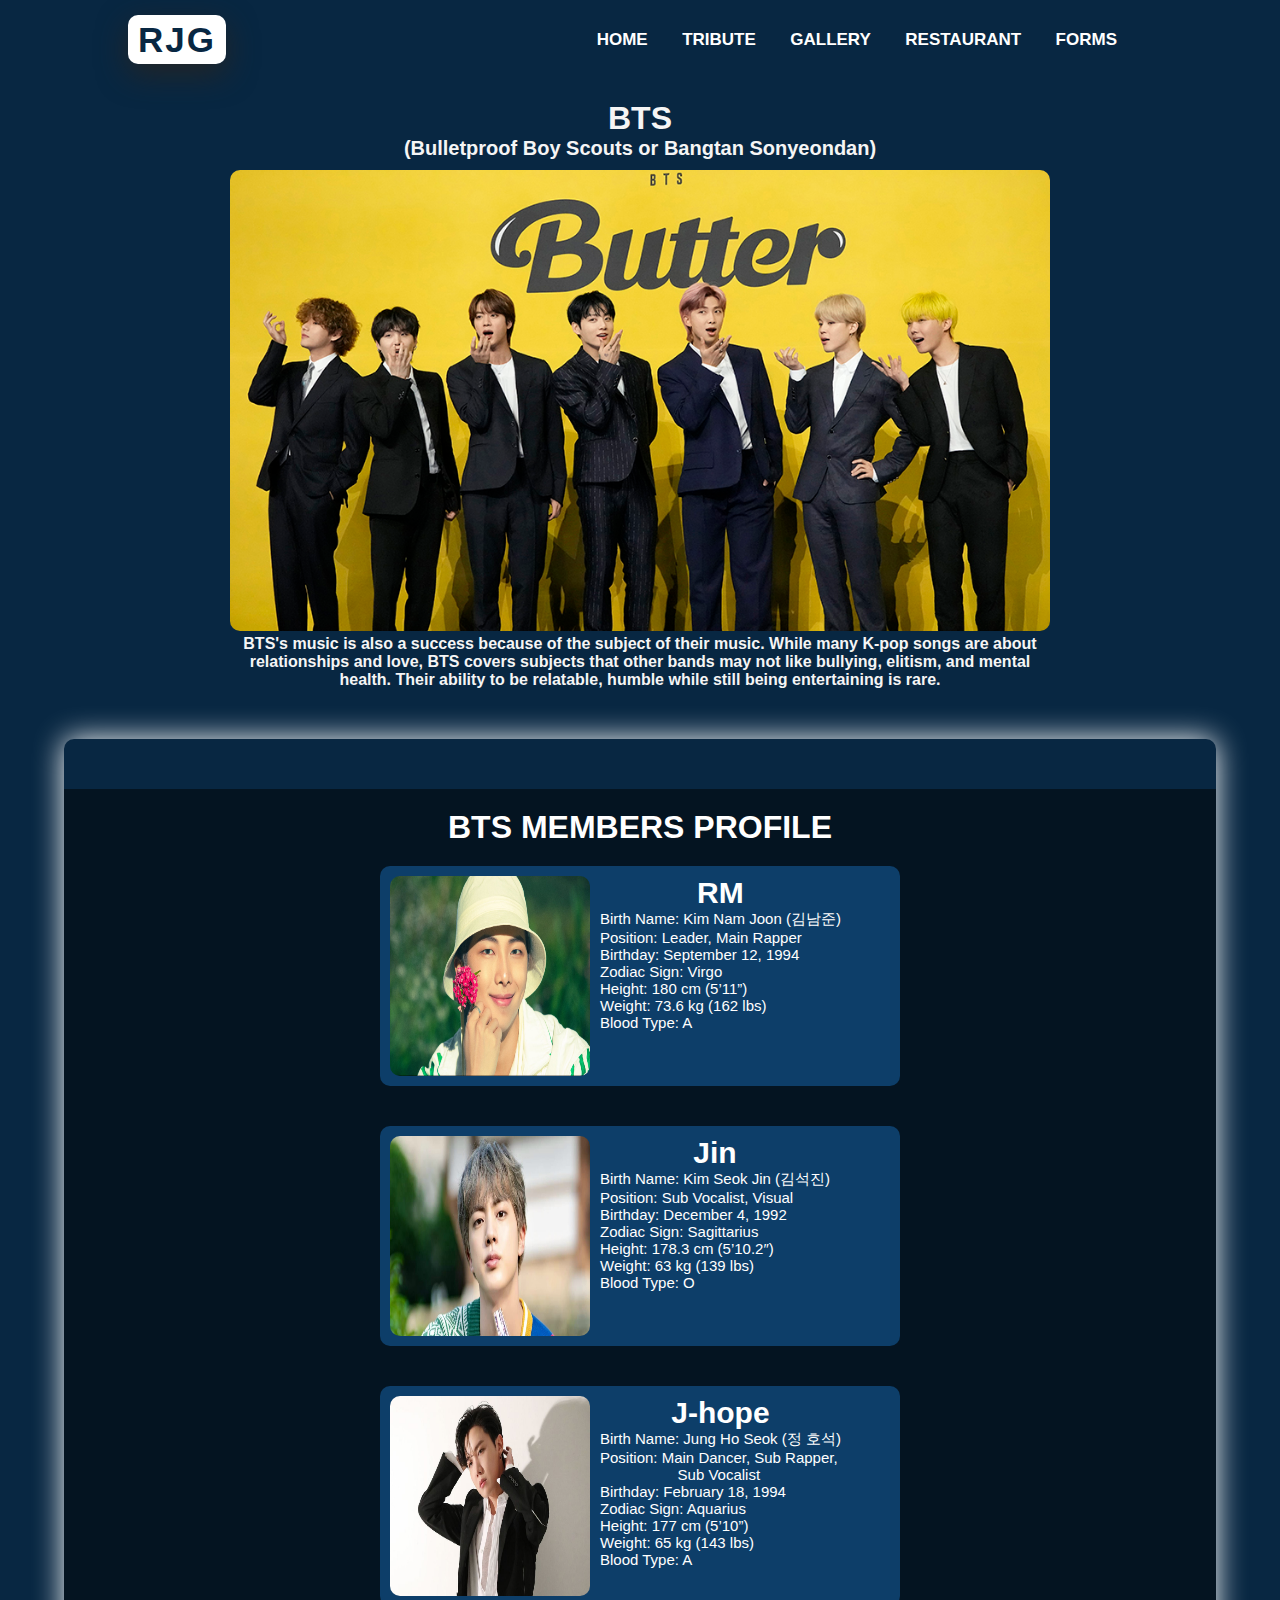
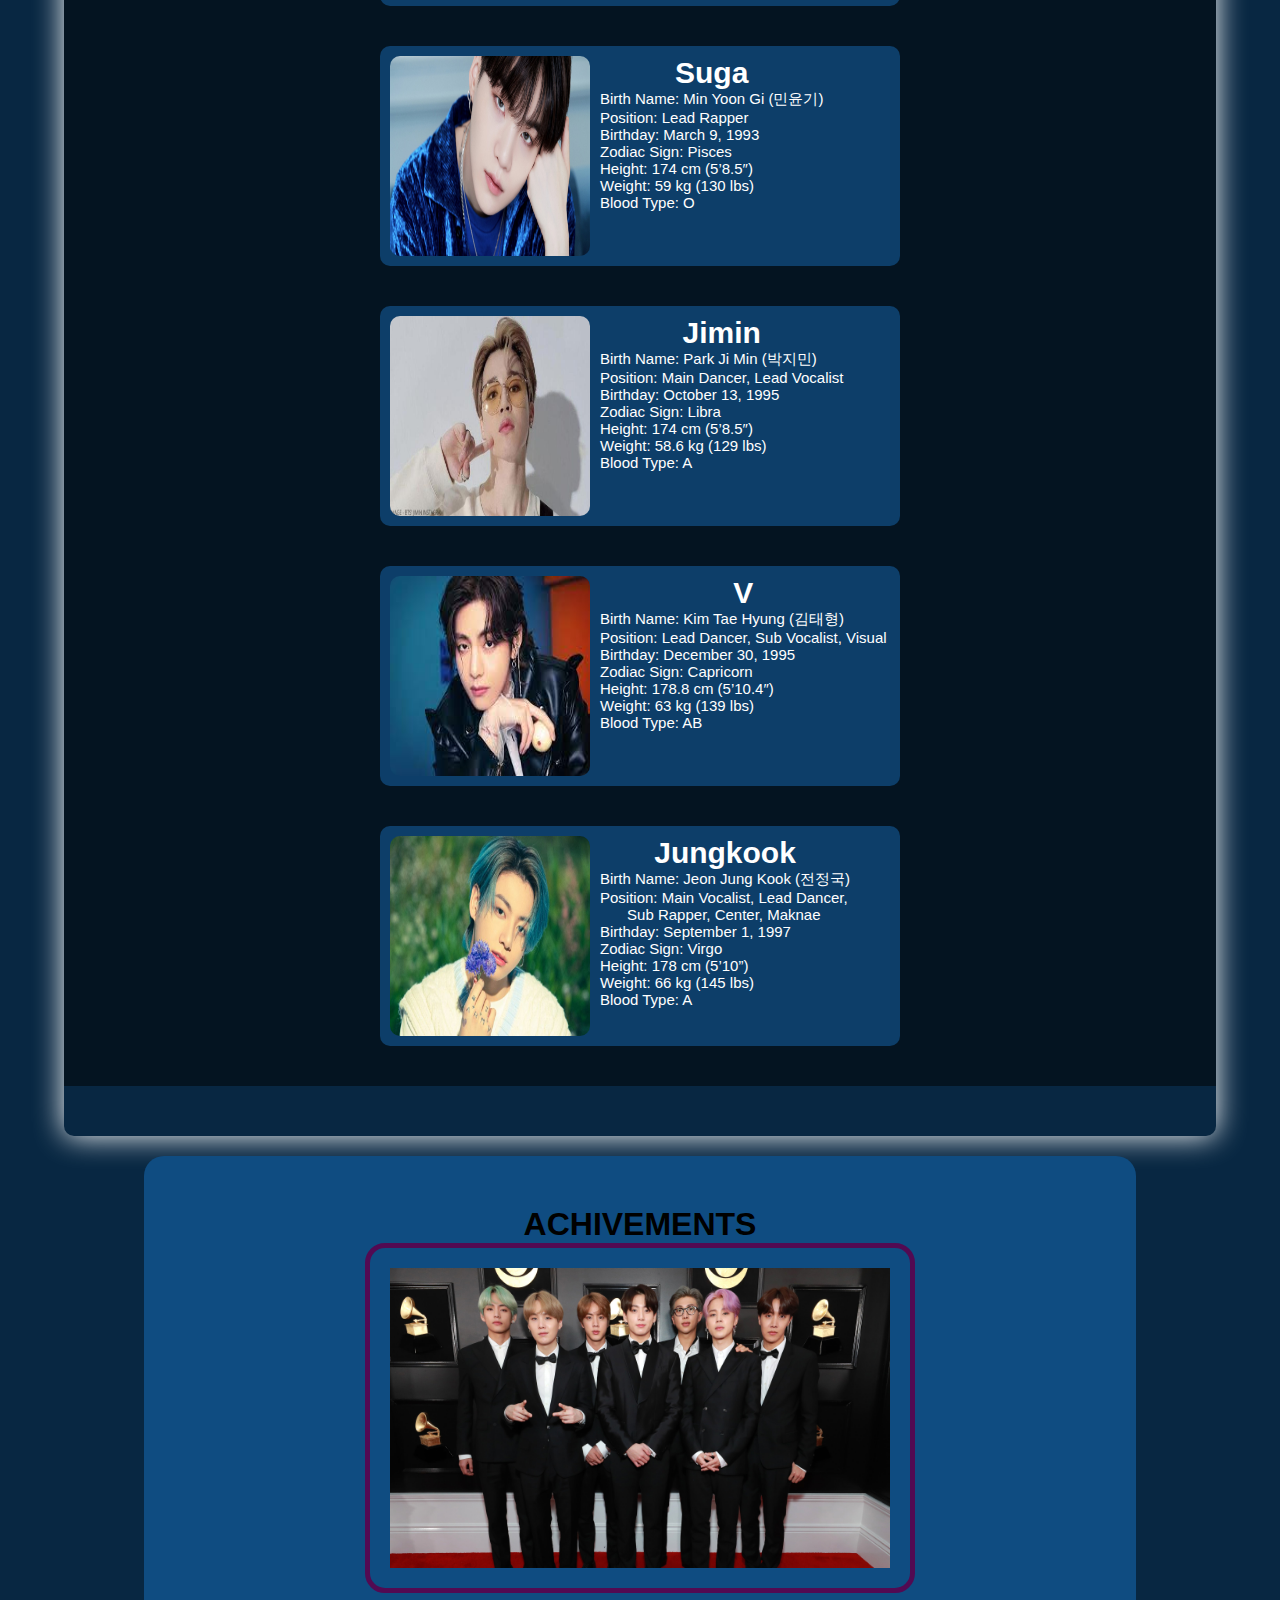
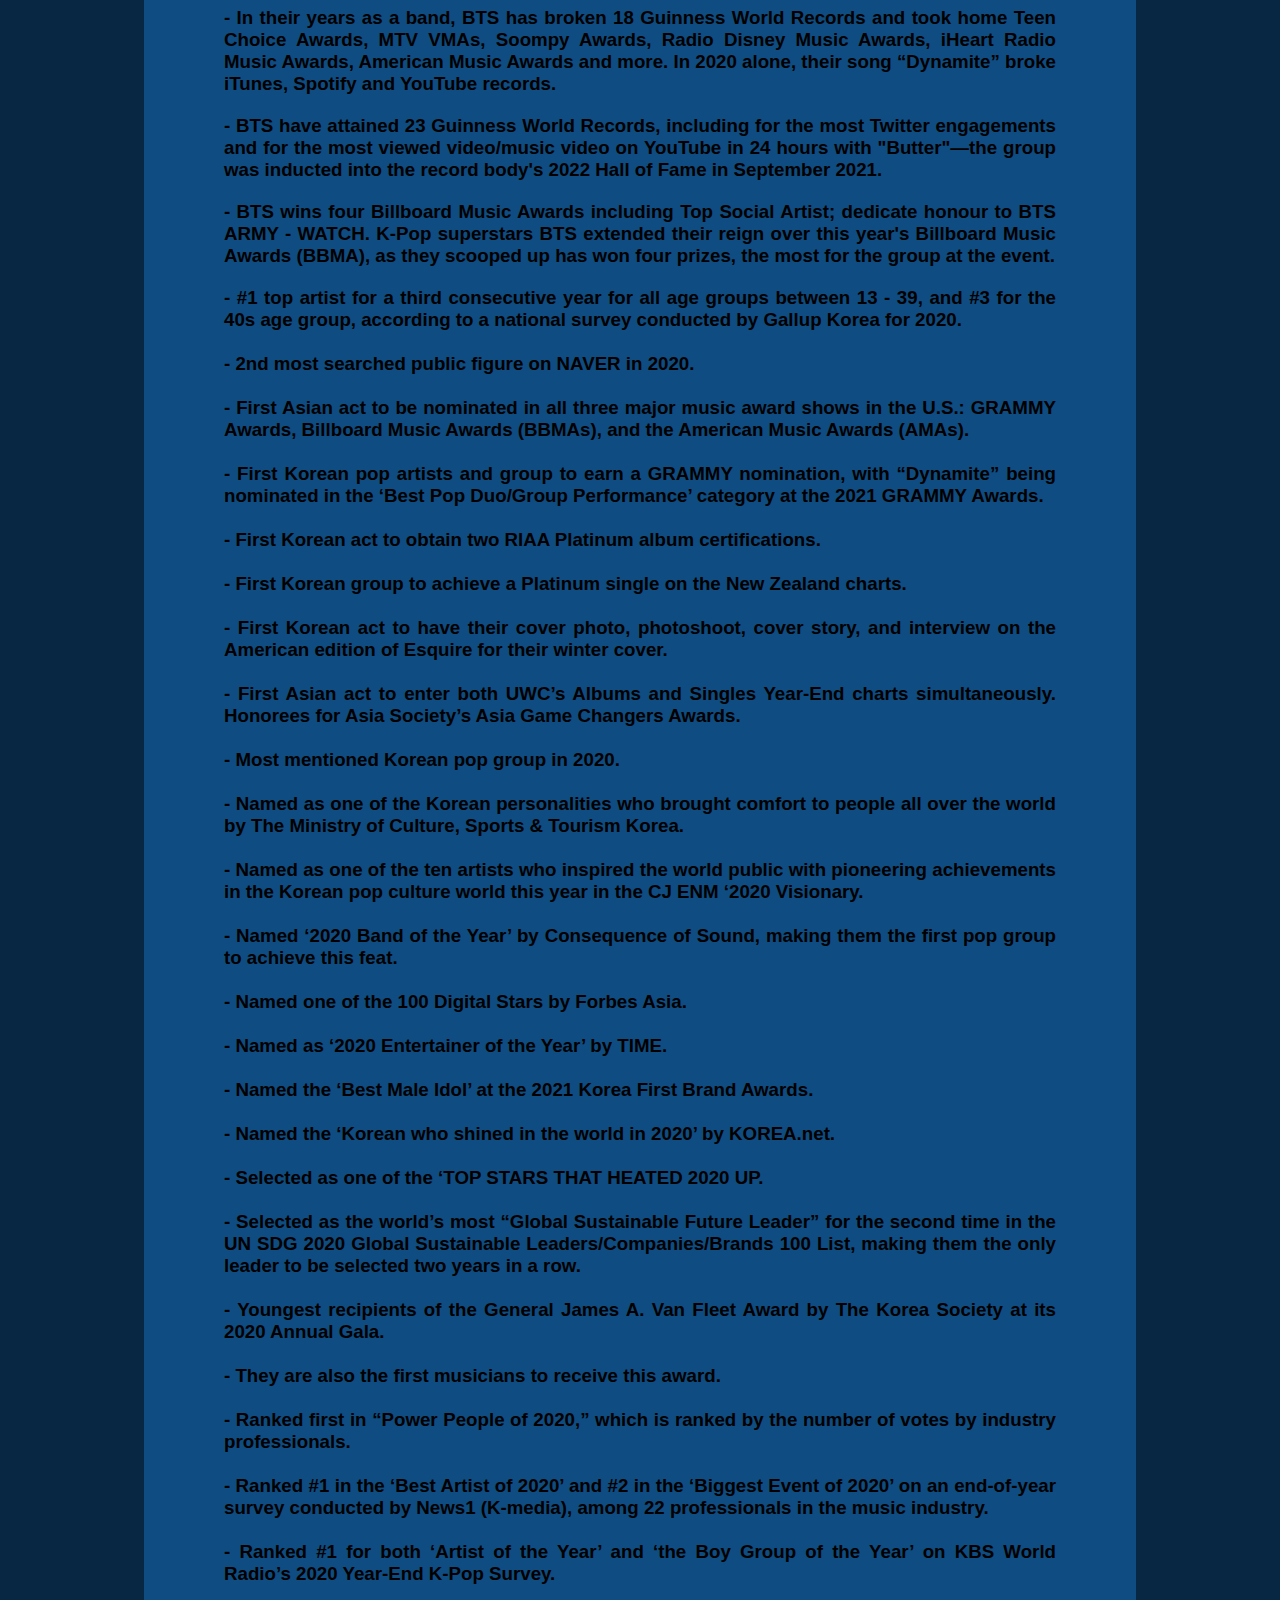
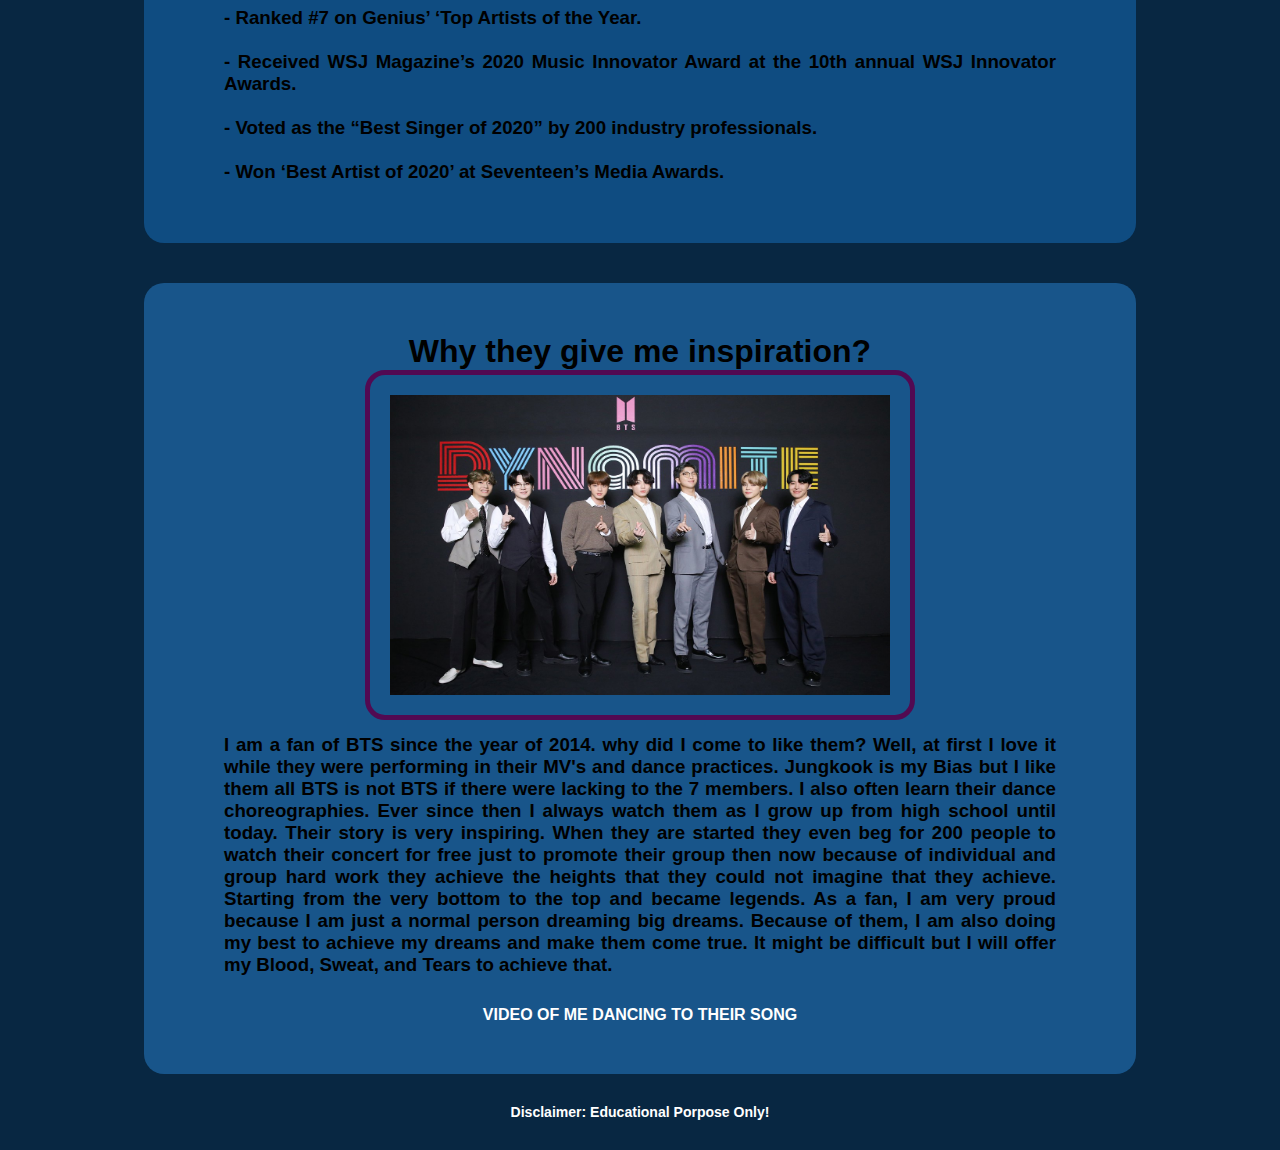
<file: tribute/tribute.html>
<!DOCTYPE html>
<html lang="en">

<head>
    <meta charset="UTF-8">
    <meta http-equiv="X-UA-Compatible" content="IE=edge">
    <meta name="viewport" content="width=device-width, initial-scale=1.0">
    <title>Tribute Page</title>
    <link rel="stylesheet" href="tribute.css">
    <link rel="stylesheet" href="https://cdnjs.cloudflare.com/ajax/libs/font-awesome/5.15.3/css/all.min.css" />
</head>

<body>
    <header>
        <nav>
            <input type="checkbox" id="check">
            <label for="check" class="checkbtn">
                <i class="fas fa-bars"></i>
            </label>
            <label class="logo">RJG</label>
            <ul>
                <li><a href="../index.html"> HOME </a></li>
                <li><a href="tribute.html"> TRIBUTE </a></li>
                <li><a href="../gallery/gallery.html"> GALLERY </a></li>
                <li><a href="../restaurant/myrestaurant.html"> RESTAURANT </a></li>
                <li><a href="../forms/vaccination.html"> FORMS </a></li>
            </ul>
        </nav>
    </header>

    <div class="c1">
        <h1> BTS </h1>
        <h6>(Bulletproof Boy Scouts or Bangtan Sonyeondan)</h6>
        <div class="container">
            <img src="bts/bts.jpg" alt="bts">
            <h4>BTS's music is also a success because of the subject of their music. While many K-pop songs are about relationships and love, BTS covers subjects that other bands may not like bullying, elitism, and mental health. Their ability to be relatable,
                humble while still being entertaining is rare.</h4>
        </div>
    </div>

    <div class="menu">
        <div class="box">
            <h1>BTS MEMBERS PROFILE</h1>
            <div class="boxes">
                <div class="flex">
                    <img src="bts/rm.jpg">
                    <div class="con">
                        <h1>RM</h1>
                        <label>Birth Name: Kim Nam Joon (김남준)</label>
                        <label>Position: Leader, Main Rapper</label>
                        <label>Birthday: September 12, 1994</label>
                        <label>Zodiac Sign: Virgo</label>
                        <label>Height: 180 cm (5’11”)</label>
                        <label>Weight: 73.6 kg (162 lbs)</label>
                        <label>Blood Type: A</label>
                    </div>
                </div>
            </div>
            <div class="boxes">
                <div class="flex">
                    <img src="bts/jin.jpg">
                    <div class="con">
                        <h1>Jin</h1>
                        <label>Birth Name: Kim Seok Jin (김석진)</label>
                        <label>Position: Sub Vocalist, Visual</label>
                        <label>Birthday: December 4, 1992</label>
                        <label>Zodiac Sign: Sagittarius</label>
                        <label>Height: 178.3 cm (5’10.2″)</label>
                        <label>Weight: 63 kg (139 lbs)</label>
                        <label>Blood Type: O</label>
                    </div>
                </div>
            </div>
            <div class="boxes">
                <div class="flex">
                    <img src="bts/jhope.jpg">
                    <div class="con">
                        <h1>J-hope</h1>
                        <label>Birth Name: Jung Ho Seok (정 호석)</label>
                        <label>Position: Main Dancer, Sub Rapper, 
                            <br> Sub Vocalist</label>
                        <label>Birthday: February 18, 1994</label>
                        <label>Zodiac Sign: Aquarius</label>
                        <label>Height: 177 cm (5’10”)</label>
                        <label>Weight: 65 kg (143 lbs)</label>
                        <label>Blood Type: A</label>
                    </div>
                </div>
            </div>
            <div class="boxes">
                <div class="flex">
                    <img src="bts/suga.png">
                    <div class="con">
                        <h1>Suga</h1>
                        <label>Birth Name: Min Yoon Gi (민윤기)</label>
                        <label>Position: Lead Rapper</label>
                        <label>Birthday: March 9, 1993</label>
                        <label>Zodiac Sign: Pisces</label>
                        <label>Height: 174 cm (5’8.5″)</label>
                        <label>Weight: 59 kg (130 lbs)</label>
                        <label>Blood Type: O</label>
                    </div>
                </div>
            </div>
            <div class="boxes">
                <div class="flex">
                    <img src="bts/jimin.jpeg">
                    <div class="con">
                        <h1>Jimin</h1>
                        <label>Birth Name: Park Ji Min (박지민)</label>
                        <label>Position: Main Dancer, Lead Vocalist</label>
                        <label>Birthday: October 13, 1995</label>
                        <label>Zodiac Sign: Libra</label>
                        <label>Height: 174 cm (5’8.5″)</label>
                        <label>Weight: 58.6 kg (129 lbs)</label>
                        <label>Blood Type: A</label>
                    </div>
                </div>
            </div>
            <div class="boxes">
                <div class="flex">
                    <img src="bts/v.jpg">
                    <div class="con">
                        <h1>V</h1>
                        <label>Birth Name: Kim Tae Hyung (김태형)</label>
                        <label>Position: Lead Dancer, Sub Vocalist, Visual</label>
                        <label>Birthday: December 30, 1995</label>
                        <label>Zodiac Sign: Capricorn</label>
                        <label>Height: 178.8 cm (5’10.4″)</label>
                        <label>Weight: 63 kg (139 lbs)</label>
                        <label>Blood Type: AB</label>
                    </div>
                </div>
            </div>
            <div class="boxes">
                <div class="flex">
                    <img src="bts/jungkook.jpg">
                    <div class="con">
                        <h1>Jungkook</h1>
                        <label>Birth Name: Jeon Jung Kook (전정국)</label>
                        <label>Position: Main Vocalist, Lead Dancer,
                            <br> Sub Rapper, Center, Maknae</label>
                        <label>Birthday: September 1, 1997</label>
                        <label>Zodiac Sign: Virgo</label>
                        <label>Height: 178 cm (5’10”)</label>
                        <label>Weight: 66 kg (145 lbs)</label>
                        <label>Blood Type: A</label>
                    </div>
                </div>
            </div>
        </div>
    </div>
    <div class="ach">
        <div class="achievemnts">
            <h1>ACHIVEMENTS</h1>
            <div class="image">
                <img src="bts/bts2.jpg" alt="bts">
            </div>
            <h3>
                - In their years as a band, BTS has broken 18 Guinness World Records and took home Teen Choice Awards, MTV VMAs, Soompy Awards, Radio Disney Music Awards, iHeart Radio Music Awards, American Music Awards and more. In 2020 alone, their song “Dynamite”
                broke iTunes, Spotify and YouTube records.
            </h3>
            <h3>
                - BTS have attained 23 Guinness World Records, including for the most Twitter engagements and for the most viewed video/music video on YouTube in 24 hours with "Butter"—the group was inducted into the record body's 2022 Hall of Fame in September 2021.
            </h3>
            <h3>
                - BTS wins four Billboard Music Awards including Top Social Artist; dedicate honour to BTS ARMY - WATCH. K-Pop superstars BTS extended their reign over this year's Billboard Music Awards (BBMA), as they scooped up has won four prizes, the most for the
                group at the event.
            </h3>

            <h3>
                - #1 top artist for a third consecutive year for all age groups between 13 - 39, and #3 for the 40s age group, according to a national survey conducted by Gallup Korea for 2020.
                <br>
                <br> - 2nd most searched public figure on NAVER in 2020.
                <br>
                <br> - First Asian act to be nominated in all three major music award shows in the U.S.: GRAMMY Awards, Billboard Music Awards (BBMAs), and the American Music Awards (AMAs).
                <br>
                <br> - First Korean pop artists and group to earn a GRAMMY nomination, with “Dynamite” being nominated in the ‘Best Pop Duo/Group Performance’ category at the 2021 GRAMMY Awards.
                <br>
                <br> - First Korean act to obtain two RIAA Platinum album certifications.
                <br>
                <br> - First Korean group to achieve a Platinum single on the New Zealand charts.
                <br>
                <br> - First Korean act to have their cover photo, photoshoot, cover story, and interview on the American edition of Esquire for their winter cover.
                <br>
                <br> - First Asian act to enter both UWC’s Albums and Singles Year-End charts simultaneously. Honorees for Asia Society’s Asia Game Changers Awards.
                <br>
                <br> - Most mentioned Korean pop group in 2020.
                <br>
                <br> - Named as one of the Korean personalities who brought comfort to people all over the world by The Ministry of Culture, Sports & Tourism Korea.
                <br>
                <br> - Named as one of the ten artists who inspired the world public with pioneering achievements in the Korean pop culture world this year in the CJ ENM ‘2020 Visionary.
                <br>
                <br> - Named ‘2020 Band of the Year’ by Consequence of Sound, making them the first pop group to achieve this feat.
                <br>
                <br> - Named one of the 100 Digital Stars by Forbes Asia.
                <br>
                <br> - Named as ‘2020 Entertainer of the Year’ by TIME.
                <br>
                <br> - Named the ‘Best Male Idol’ at the 2021 Korea First Brand Awards.
                <br>
                <br> - Named the ‘Korean who shined in the world in 2020’ by KOREA.net.
                <br>
                <br> - Selected as one of the ‘TOP STARS THAT HEATED 2020 UP.
                <br>
                <br> - Selected as the world’s most “Global Sustainable Future Leader” for the second time in the UN SDG 2020 Global Sustainable Leaders/Companies/Brands 100 List, making them the only leader to be selected two years in a row.
                <br>
                <br> - Youngest recipients of the General James A. Van Fleet Award by The Korea Society at its 2020 Annual Gala.
                <br>
                <br> - They are also the first musicians to receive this award.
                <br>
                <br> - Ranked first in “Power People of 2020,” which is ranked by the number of votes by industry professionals.
                <br>
                <br> - Ranked #1 in the ‘Best Artist of 2020’ and #2 in the ‘Biggest Event of 2020’ on an end-of-year survey conducted by News1 (K-media), among 22 professionals in the music industry.
                <br>
                <br> - Ranked #1 for both ‘Artist of the Year’ and ‘the Boy Group of the Year’ on KBS World Radio’s 2020 Year-End K-Pop Survey.
                <br>
                <br> - Ranked #7 on Genius’ ‘Top Artists of the Year.
                <br>
                <br> - Received WSJ Magazine’s 2020 Music Innovator Award at the 10th annual WSJ Innovator Awards.
                <br>
                <br> - Voted as the “Best Singer of 2020” by 200 industry professionals.
                <br>
                <br> - Won ‘Best Artist of 2020’ at Seventeen’s Media Awards.
                <br>
            </h3>

        </div>
    </div>

    <div class="outer">
        <div class="inner">
            <h1>
                Why they give me inspiration?
            </h1>
            <div class="image">
                <img src="bts/dynamite.jpg" alt="bts">
            </div>
            <h3>
                I am a fan of BTS since the year of 2014. why did I come to like them? Well, at first I love it while they were performing in their MV's and dance practices. Jungkook is my Bias but I like them all BTS is not BTS if there were lacking to the 7 members.
                I also often learn their dance choreographies. Ever since then I always watch them as I grow up from high school until today. Their story is very inspiring. When they are started they even beg for 200 people to watch their concert for
                free just to promote their group then now because of individual and group hard work they achieve the heights that they could not imagine that they achieve. Starting from the very bottom to the top and became legends. As a fan, I am very
                proud because I am just a normal person dreaming big dreams. Because of them, I am also doing my best to achieve my dreams and make them come true. It might be difficult but I will offer my Blood, Sweat, and Tears to achieve that.
            </h3>
            <div class="vid">
                <a href="https://www.facebook.com/jeff.gerongco.3/videos/1463287464045606" target="_blank" rel="noopener noreferrer">VIDEO OF ME DANCING TO THEIR SONG</a>
            </div>
        </div>
    </div>
    <footer>
        <h3>
            Disclaimer: Educational Porpose Only!
        </h3>
    </footer>

</body>

</html>
</file>
<file: index.css>
* {
    margin: 0;
    padding: 0;
    font-family: Arial;
    text-decoration: none;
}

body {
    margin: 0;
    background-color: #082742;
    position: relative;
}

nav {
    height: 100px;
    width: 80%;
    margin: auto;
}

label.logo {
    font-size: 35px;
    line-height: 80px;
    font-weight: bolder;
    background-color: white;
    border-radius: 10px;
    color: #082742;
    padding: 5px 10px;
    letter-spacing: 2px;
    box-shadow: 0px 10px 30px #242526;
}

nav ul {
    float: right;
    margin-right: 20px;
}

nav ul li {
    display: inline-block;
    line-height: 80px;
    margin: 0 5px;
}

nav ul li a {
    color: white;
    font-size: 17px;
    padding: 10px;
    border-radius: 10px;
    font-weight: bold;
}

nav ul li a:hover {
    background-color: #0f4c81;
}

.checkbtn {
    font-size: 30px;
    color: white;
    float: right;
    line-height: 80px;
    margin-right: 40px;
    cursor: pointer;
    display: none;
}

#check {
    display: none;
}

section {
    text-align: center;
    margin: auto;
}

.container {
    border: 5px solid #041421;
    width: 80%;
    margin: auto;
    box-shadow: 0px 10px 30px #242526;
}

.box {
    display: inline-block;
    padding: 40px 20px 20px 20px;
}

.content h1 {
    font-size: 40px;
    margin: 20px;
}

.content a {
    display: inline-block;
}

.content img {
    height: 50px;
    width: 50px;
    transition: 1s;
}

.content img:hover {
    background-color: #499add;
}

.image {
    transform: rotate(45deg);
    background-color: #041421;
    border-radius: 10px;
    height: 250px;
    width: 250px;
    margin: 30px;
    box-shadow: 0px 0px 40px 0px #49fb35;
    overflow: hidden;
}

.image img {
    height: 280px;
    width: 220px;
    margin-top: -20px;
    transform: rotate(-45deg);
    border: 2px solid #49fb35;
    overflow: hidden;
}

button {
    margin-top: 20px;
    padding: 10px;
    border-radius: 10px;
    width: 200px;
    background-color: #2c3e50;
    color: whitesmoke;
    font-weight: bold;
    font-size: 15px;
    letter-spacing: 2px;
    transition: 1s;
}

button:hover {
    background-color: #49fb35;
}

h1 {
    color: whitesmoke;
}

footer h3 {
    display: inline-block;
    padding: 10px 50px;
}

footer {
    color: whitesmoke;
    display: flex;
    justify-content: space-between;
    padding: 20px;
}

@media (max-width: 952px) {
    label.logo {
        font-size: 30px;
        letter-spacing: 2px;
    }
    nav ul li a {
        font-size: 16px;
    }
}

@media (max-width: 858px) {
    .checkbtn {
        display: block;
    }
    ul {
        position: fixed;
        width: 100%;
        height: 100%;
        background: #2c3e50;
        left: -100%;
        text-align: center;
        transition: all .5s;
    }
    nav ul li {
        display: block;
        margin: 50px 0;
        line-height: 20px;
    }
    nav ul li a {
        font-size: 15px;
    }
    a:hover {
        background: none;
        color: #0082e6;
    }
    #check:checked~ul {
        left: 0;
    }
}

button {
    position: relative;
    height: 50px;
    width: 250px;
    border-radius: 10px;
    color: white;
    overflow: hidden;
    background: linear-gradient(90deg, #0162c8, #55e7fc);
    transition: 0.8s;
}
</file>
<file: gallery/gallery.css>
* {
    margin: 0;
    padding: 0;
    font-family: Arial, Helvetica, sans-serif;
    text-transform: capitalize;
    text-decoration: none;
}

body {
    margin: 0;
    background-color: #082742;
    position: relative;
}

nav {
    height: 100px;
    width: 80%;
    margin: auto;
}

label.logo {
    font-size: 35px;
    line-height: 80px;
    font-weight: bolder;
    background-color: white;
    border-radius: 10px;
    color: #082742;
    padding: 5px 10px;
    letter-spacing: 2px;
    box-shadow: 0px 10px 30px #242526;
}

nav ul {
    float: right;
    margin-right: 20px;
}

nav ul li {
    display: inline-block;
    line-height: 80px;
    margin: 0 5px;
}

nav ul li a {
    color: white;
    font-size: 17px;
    padding: 10px;
    border-radius: 10px;
    font-weight: bold;
}

nav ul li a:hover {
    background-color: #0f4c81;
}

.checkbtn {
    font-size: 30px;
    color: white;
    float: right;
    line-height: 80px;
    margin-right: 40px;
    cursor: pointer;
    display: none;
}

#check {
    display: none;
}

@media (max-width: 952px) {
    label.logo {
        font-size: 30px;
        letter-spacing: 2px;
    }
    nav ul li a {
        font-size: 16px;
    }
}

@media (max-width: 858px) {
    .checkbtn {
        display: block;
    }
    ul {
        position: fixed;
        width: 100%;
        height: 100%;
        background: #2c3e50;
        left: -100%;
        text-align: center;
        transition: all .5s;
    }
    nav ul li {
        display: block;
        margin: 50px 0;
        line-height: 20px;
    }
    nav ul li a {
        font-size: 15px;
    }
    a:hover {
        background: none;
        color: #0082e6;
    }
    #check:checked~ul {
        left: 0;
    }
}

a img {
    height: 55px;
    width: 100px;
}

header .nav_links ul li ul {
    position: absolute;
    left: none;
    width: 120px;
    background: lightgrey;
}

.inner {
    text-align: center;
    width: 80%;
    margin: auto;
}

.nav {
    display: inline-block;
    padding: 15px 40px 10px 40px;
}

button {
    width: 200px;
    height: 50px;
    border-radius: 20px;
    text-align: center;
}

.img {
    display: inline-block;
    padding-left: 5px;
    padding-right: 5px;
}

h1 {
    text-align: center;
    font-size: 50px;
    font-weight: bold;
    padding: 50px;
    color: white;
}

img {
    height: 200px;
    width: 280px;
    border-radius: 20px;
}
</file>
<file: restaurant/resto.css>
* {
    margin: 0;
    padding: 0;
    font-family: Arial;
    text-decoration: none;
}

body {
    background-image: url(resto/wood.jpg);
    background-repeat: no-repeat;
    background-size: cover;
    background-position: center;
    height: 500px;
    background-color: #082742;
    position: relative;
}

nav {
    height: 100px;
    width: 80%;
    margin: auto;
}

label.logo {
    font-size: 35px;
    line-height: 80px;
    font-weight: bolder;
    background-color: white;
    border-radius: 10px;
    color: #082742;
    padding: 5px 10px;
    letter-spacing: 2px;
    box-shadow: 0px 10px 30px #242526;
}

nav ul {
    float: right;
    margin-right: 20px;
}

nav ul li {
    display: inline-block;
    line-height: 80px;
    margin: 0 5px;
}

nav ul li a {
    color: white;
    font-size: 17px;
    padding: 10px;
    border-radius: 10px;
    font-weight: bold;
}

nav ul li a:hover {
    background-color: #0f4c81;
}

.checkbtn {
    font-size: 30px;
    color: white;
    float: right;
    line-height: 80px;
    margin-right: 40px;
    cursor: pointer;
    display: none;
}

#check {
    display: none;
}

@media (max-width: 952px) {
    label.logo {
        font-size: 30px;
        letter-spacing: 2px;
    }
    nav ul li a {
        font-size: 16px;
    }
}

@media (max-width: 858px) {
    .checkbtn {
        display: block;
    }
    ul {
        position: fixed;
        width: 100%;
        height: 100%;
        background: #2c3e50;
        left: -100%;
        text-align: center;
        transition: all .5s;
    }
    nav ul li {
        display: block;
        margin: 50px 0;
        line-height: 20px;
    }
    nav ul li a {
        font-size: 15px;
    }
    a:hover {
        background: none;
        color: #0082e6;
    }
    #check:checked~ul {
        left: 0;
    }
}

.box {
    text-align: center;
}

.boxes {
    display: inline-block;
    background-color: #041421;
    padding-bottom: 50px;
    padding: 0px 30px;
    border-radius: 10px;
}

.box .boxes img {
    height: 200px;
    width: 200px;
    border-radius: 10px;
}

.box .boxes label {
    font-weight: bold;
    padding: 20px;
    display: flex;
    justify-content: center;
}

.out {
    background-color: transparent;
    width: 100%;
    margin: auto;
    border-radius: 10px;
    border-style: solid;
    border-color: white;
}

.outer {
    padding-top: 100px;
}

.in {
    width: 90%;
    margin: auto;
    border-radius: 20px;
}

.count {
    display: inline-block;
}

.name .count .input {
    height: 40px;
    width: 100%;
    position: relative;
    padding-top: 20px;
}

.name .count .input input {
    width: 80%;
    height: 40px;
    border: none;
    border-bottom: 2px solid white;
    outline: none;
    font-size: 15px;
    background-color: transparent;
}

.name .count .input label {
    position: absolute;
    bottom: 10px;
    left: 0;
    pointer-events: none;
    font-size: 15px;
    transition: 0.3s;
}

.count .input input:focus~label,
.count .input input:valid~label {
    transform: translateY(-23px);
    color: green;
}

.check {
    display: inline-block;
    border-radius: 10px;
    padding: 15px;
}

.check input {
    width: 30px;
    height: 15px;
    text-align: center;
    font-size: 14px;
}

.but {
    text-align: center;
    padding: 50px;
}

.but input {
    font-size: 20px;
    font-family: 'Arial';
    font-weight: bold;
    height: 40px;
    width: 150px;
    border-radius: 10px;
    background-color: white;
    transition: 0.5s;
}

.but input:hover {
    background-color: red;
    color: white;
}

form h1 {
    display: flex;
    margin: auto;
    padding: 30px;
}

p {
    padding: 10px;
    font-size: 20px;
    font-weight: bold;
    color: white;
}

form .checkbox label {
    font-size: 15px;
    font-weight: bold;
}

label {
    color: white;
}

form {
    padding: 40px;
}

.out {
    transition: 0.6s;
}

.out:hover {
    box-shadow: 0 0px 30px white;
}

.boxes {
    transition: 0.6s;
}

.boxes:hover {
    box-shadow: 0 0px 30px white;
    transform: scale(1.1);
}

h2 {
    padding-left: 100px;
    padding-bottom: 20px;
    padding-top: 20px;
    color: white;
    text-align: left;
}

h1 {
    text-align: center;
    color: white;
}

.menu {
    box-shadow: 0 0px 30px white;
    border-radius: 10px;
    padding: 50px 0px;
    width: 90%;
    margin: auto;
}

section {
    padding: 2em 9%;
}

.home {
    display: flex;
    gap: 5rem;
    min-height: 100px;
    align-items: center;
    height: 85vh;
}

.home .image {
    flex: 1 1 5rem;
}

.home .image img {
    width: 100%;
}

.home .desc h3 {
    text-align: center;
    font-size: 80px;
    font-weight: bolder;
    color: white;
}

.home .desc {
    text-align: center;
}

.desc a {
    border-radius: 20px;
    background-color: tomato;
    padding: 15px;
    color: white;
    transition: 0.8s;
}

.home .desc a:hover {
    background-color: white;
    color: black;
}
</file>
<file: trends/biohealth.css>
* {
    margin: 0;
    padding: 0;
    font-family: Arial, Helvetica, sans-serif;
    text-transform: capitalize;
    text-decoration: none;
}

body {
    margin: 0;
    background-color: #082742;
    position: relative;
}

#submenu {
    display: flex;
    flex-direction: column;
    text-align: center;
}

#submenu li a {
    font-size: 12px;
    font-weight: bold;
}

.nav ul li {
    position: relative;
    list-style: none;
    display: inline-block;
    padding: 30px;
}

div nav ul {
    text-align: center;
    padding-bottom: 60px;
}

h1 {
    text-align: center;
    font-family: 'Signika Negative';
    font-weight: bold;
    font-size: 12px;
    margin: 2opx;
}

img {
    border-radius: 8px;
}

.gallery_container {
    width: 700px;
    margin: 0 auto;
    display: flex;
    flex-direction: column;
    justify-content: space-between;
    align-items: center;
    position: relative;
    padding-bottom: 20px;
}

.gallery {
    position: relative;
    display: flex;
    justify-content: center;
    align-items: center;
    height: 350px;
    width: 100%;
}

.thumbnailImage:hover {
    transform: scale(1.07);
}

.gallery .des {
    width: 50%;
    height: 80%;
    text-align: center;
}

.gallery input {
    display: none;
}

.gallery>img:first-of-type {
    position: relative;
    display: flex;
    top: 10;
    left: 0;
    z-index: 10;
}

.galleryImage {
    position: absolute;
    top: 0;
    left: 0;
    overflow: hidden;
    opacity: 0;
    width: 100%;
    height: 100%;
    transition: opacity 0.50s ease-out;
}

.thumbnails {
    margin-top: 10px;
    height: 5%;
    display: flex;
    flex-direction: row;
    justify-content: flex-start;
    align-items: center;
    overflow-x: auto;
    overflow-y: hidden;
}

.thumbnailImage {
    margin: 0 5px;
    transition: 0.8s;
}

.thumbnailImage img {
    width: 100%;
    height: 120px;
    object-fit: cover;
    box-shadow: 0px 10px 20px black;
}

.thumbnailImage:first-child {
    margin-left: 0px;
}

.thumbnailImage:last-child {
    margin-left: 0px;
}

#c1:checked+#i1 {
    opacity: 1;
}

#c2:checked+#i2 {
    opacity: 1;
}

#c3:checked+#i3 {
    opacity: 1;
}

#c4:checked+#i4 {
    opacity: 1;
}

#c5:checked+#i5 {
    opacity: 1;
}

#c6:checked+#i6 {
    opacity: 1;
}

h1 {
    font-size: 50px;
}

img {
    height: 35px;
    width: 140px;
}

@media(max-width: 768px) {
    .container {
        max-width: 700px;
        padding: 15px;
    }
    .gallery_container {
        width: 100%;
        margin: 0;
    }
}

.des {
    text-align: center;
    width: 80%;
    margin: auto;
    padding: 20px;
}

.des p {
    text-align: justify;
    padding: 20px;
}

.box h1 {
    font-size: 50px;
    padding: 20px;
    font-weight: bold;
}

.des h3 {
    font-size: 30px;
    padding: 20px;
}

.des img {
    height: 400px;
    width: 700px;
    box-shadow: 0px 20px 30px black;
}

.gallery img {
    box-shadow: 0px 10px 20px black;
}

.box {
    border: 2px solid rgb(32, 174, 32);
    width: 80%;
    margin: auto;
    background-color: #0b3961;
    color: white;
}

.bot {
    text-align: center;
    padding-bottom: 40px;
}

button {
    position: relative;
    height: 50px;
    width: 200px;
    border-radius: 10px;
    color: white;
    overflow: hidden;
    background: linear-gradient(90deg, #0162c8, #55e7fc);
    transition: 0.8s;
}
</file>
<file: trends/iot.css>
* {
    margin: 0;
    padding: 0;
    font-family: Arial, Helvetica, sans-serif;
    text-transform: capitalize;
    text-decoration: none;
}

body {
    margin: 0;
    background-color: #082742;
    position: relative;
}

div nav ul {
    text-align: center;
    padding-bottom: 60px;
}

h1 {
    text-align: center;
    font-family: 'Signika Negative';
    font-weight: bold;
    font-size: 12px;
    margin: 2opx;
}

img {
    border-radius: 8px;
}

.gallery_container {
    width: 700px;
    margin: 0 auto;
    display: flex;
    flex-direction: column;
    justify-content: space-between;
    align-items: center;
    position: relative;
    padding-bottom: 20px;
}

.gallery {
    position: relative;
    display: flex;
    justify-content: center;
    align-items: center;
    height: 350px;
    width: 100%;
}

.thumbnailImage:hover {
    transform: scale(1.07);
}

.gallery .des {
    width: 50%;
    height: 80%;
    text-align: center;
}

.gallery input {
    display: none;
}

.gallery>img:first-of-type {
    position: relative;
    display: flex;
    top: 10;
    left: 0;
    z-index: 10;
}

.galleryImage {
    position: absolute;
    top: 0;
    left: 0;
    overflow: hidden;
    opacity: 0;
    width: 100%;
    height: 100%;
    transition: opacity 0.50s ease-out;
}

.thumbnails {
    margin-top: 10px;
    height: 5%;
    display: flex;
    flex-direction: row;
    justify-content: flex-start;
    align-items: center;
    overflow-x: auto;
    overflow-y: hidden;
}

.thumbnailImage {
    margin: 0 5px;
    transition: 0.8s;
}

.thumbnailImage img {
    width: 100%;
    height: 120px;
    object-fit: cover;
    box-shadow: 0px 10px 20px black;
}

.thumbnailImage:first-child {
    margin-left: 0px;
}

.thumbnailImage:last-child {
    margin-left: 0px;
}

#c1:checked+#i1 {
    opacity: 1;
}

#c2:checked+#i2 {
    opacity: 1;
}

#c3:checked+#i3 {
    opacity: 1;
}

#c4:checked+#i4 {
    opacity: 1;
}

#c5:checked+#i5 {
    opacity: 1;
}

#c6:checked+#i6 {
    opacity: 1;
}

h1 {
    font-size: 50px;
}

img {
    height: 35px;
    width: 140px;
}

@media(max-width: 768px) {
    .container {
        max-width: 700px;
        padding: 15px;
    }
    .gallery_container {
        width: 100%;
        margin: 0;
    }
}

.des {
    width: 80%;
    margin: auto;
    padding: 20px;
}

.des p {
    text-align: justify;
    padding: 20px;
}

.box h1 {
    font-size: 50px;
    padding: 20px;
    font-weight: bold;
}

.des h3 {
    font-size: 30px;
    padding: 20px;
    text-align: left;
}

.des h2 {
    font-size: 30px;
    padding: 20px;
    text-align: center;
}

.des img {
    height: 400px;
    width: 700px;
    box-shadow: 0px 20px 30px black;
}

.gallery img {
    box-shadow: 0px 10px 20px black;
}

.box {
    border: 2px solid rgb(32, 174, 32);
    width: 80%;
    margin: auto;
    background-color: #0b3961;
    color: white;
}

.bot {
    text-align: center;
    padding-bottom: 40px;
}

button {
    position: relative;
    height: 50px;
    width: 200px;
    border-radius: 10px;
    color: white;
    overflow: hidden;
    background: linear-gradient(90deg, #0162c8, #55e7fc);
    transition: 0.8s;
}
</file>
<file: trends/learning.css>
* {
    margin: 0;
    padding: 0;
    font-family: Arial, Helvetica, sans-serif;
    text-transform: capitalize;
    text-decoration: none;
}

body {
    margin: 0;
    background-color: #082742;
    position: relative;
}

h1 {
    text-align: center;
    font-family: 'Signika Negative';
    font-weight: bold;
    font-size: 12px;
    margin: 2opx;
}

img {
    border-radius: 8px;
}

.gallery_container {
    width: 700px;
    margin: 0 auto;
    display: flex;
    flex-direction: column;
    justify-content: space-between;
    align-items: center;
    position: relative;
    padding-bottom: 20px;
}

.gallery {
    position: relative;
    display: flex;
    justify-content: center;
    align-items: center;
    height: 350px;
    width: 100%;
}

.thumbnailImage:hover {
    transform: scale(1.07);
}

.gallery .des {
    width: 50%;
    height: 80%;
    text-align: center;
}

.gallery input {
    display: none;
}

.gallery>img:first-of-type {
    position: relative;
    display: flex;
    top: 10;
    left: 0;
    z-index: 10;
}

.galleryImage {
    position: absolute;
    top: 0;
    left: 0;
    overflow: hidden;
    opacity: 0;
    width: 100%;
    height: 100%;
    transition: opacity 0.50s ease-out;
}

.thumbnails {
    margin-top: 10px;
    height: 5%;
    display: flex;
    flex-direction: row;
    justify-content: flex-start;
    align-items: center;
    overflow-x: auto;
    overflow-y: hidden;
}

.thumbnailImage {
    margin: 0 5px;
    transition: 0.8s;
}

.thumbnailImage img {
    width: 100%;
    height: 120px;
    object-fit: cover;
    box-shadow: 0px 10px 20px black;
}

.thumbnailImage:first-child {
    margin-left: 0px;
}

.thumbnailImage:last-child {
    margin-left: 0px;
}

#c1:checked+#i1 {
    opacity: 1;
}

#c2:checked+#i2 {
    opacity: 1;
}

#c3:checked+#i3 {
    opacity: 1;
}

#c4:checked+#i4 {
    opacity: 1;
}

#c5:checked+#i5 {
    opacity: 1;
}

#c6:checked+#i6 {
    opacity: 1;
}

h1 {
    font-size: 50px;
}

img {
    height: 35px;
    width: 140px;
}

@media(max-width: 768px) {
    .container {
        max-width: 700px;
        padding: 15px;
    }
    .gallery_container {
        width: 100%;
        margin: 0;
    }
}

.des {
    width: 80%;
    margin: auto;
    padding: 20px;
}

.des p {
    text-align: justify;
    padding: 20px;
}

.box h1 {
    font-size: 50px;
    padding: 20px;
    font-weight: bold;
}

.des h3 {
    font-size: 30px;
    padding: 20px;
    text-align: left;
}

.des h2 {
    font-size: 30px;
    padding: 20px;
    text-align: center;
}

.des img {
    height: 400px;
    width: 700px;
    box-shadow: 0px 20px 30px black;
}

.gallery img {
    box-shadow: 0px 10px 20px black;
}

.box {
    border: 2px solid rgb(32, 174, 32);
    width: 80%;
    margin: auto;
    background-color: #0b3961;
    color: white;
}

.bot {
    text-align: center;
    padding-bottom: 40px;
}

button {
    position: relative;
    height: 50px;
    width: 200px;
    border-radius: 10px;
    color: white;
    overflow: hidden;
    background: linear-gradient(90deg, #0162c8, #55e7fc);
    transition: 0.8s;
}
</file>
<file: tribute/tribute.css>
* {
    margin: 0;
    padding: 0;
    font-family: Arial, Helvetica, sans-serif;
    text-decoration: none;
}

html {
    min-width: 550px;
    position: relative;
}

body {
    margin: 0;
    background-color: #082742;
    position: relative;
}

nav {
    height: 100px;
    width: 80%;
    margin: auto;
}

label.logo {
    font-size: 35px;
    line-height: 80px;
    font-weight: bolder;
    background-color: white;
    border-radius: 10px;
    color: #082742;
    padding: 5px 10px;
    letter-spacing: 2px;
    box-shadow: 0px 10px 30px #242526;
}

nav ul {
    float: right;
    margin-right: 20px;
}

nav ul li {
    display: inline-block;
    line-height: 80px;
    margin: 0 5px;
}

nav ul li a {
    color: white;
    font-size: 17px;
    padding: 10px;
    border-radius: 10px;
    font-weight: bold;
}

nav ul li a:hover {
    background-color: #0f4c81;
}

.checkbtn {
    font-size: 30px;
    color: white;
    float: right;
    line-height: 80px;
    margin-right: 40px;
    cursor: pointer;
    display: none;
}

#check {
    display: none;
}

@media (max-width: 952px) {
    label.logo {
        font-size: 30px;
        letter-spacing: 2px;
    }
    nav ul li a {
        font-size: 16px;
    }
}

@media (max-width: 858px) {
    .checkbtn {
        display: block;
    }
    ul {
        position: fixed;
        width: 100%;
        height: 100%;
        background: #2c3e50;
        left: -100%;
        text-align: center;
        transition: all .5s;
    }
    nav ul li {
        display: block;
        margin: 50px 0;
        line-height: 20px;
    }
    nav ul li a {
        font-size: 15px;
    }
    a:hover {
        background: none;
        color: #0082e6;
    }
    #check:checked~ul {
        left: 0;
    }
}

img {
    height: 200px;
    width: 200px;
    border-radius: 10px;
}

.c1 {
    align-items: center;
    color: whitesmoke;
}

h1 {
    text-align: center;
}

p {
    font-size: 15px;
    display: flex;
    flex-direction: column;
}

.boxes {
    transition: 0.6s;
}

.boxes:hover {
    box-shadow: 0 0px 30px white;
    transform: scale(1.1);
}

.menu {
    box-shadow: 0 0px 30px white;
    border-radius: 10px;
    padding: 50px 0px;
    width: 90%;
    margin: auto;
}

.box {
    text-align: center;
    padding: 20px;
    color: white;
}

.flex {
    display: flex;
    flex-wrap: wrap;
}

.boxes {
    background-color: #0d3e69;
    border-radius: 10px;
    width: 500px;
    display: inline-block;
    margin: 20px;
    padding: 10px;
}

.box .boxes img {
    height: 200px;
    width: 200px;
    border-radius: 10px;
}

.box .boxes label {
    display: flex;
}

.con {
    padding-left: 10px;
    color: white;
    font-size: 15px;
}

.content {
    padding: 20px;
}

.bts {
    text-align: center;
    padding-bottom: 100px;
}

.container {
    text-align: center;
    width: 80%;
    margin: auto;
    padding-bottom: 50px;
}

.container h4 {
    width: 80%;
    margin: auto;
}

.container img {
    width: 80%;
    height: 80%;
}

.box {
    background-color: #041421;
}

h3 {
    padding: 10px 80px;
    text-align: justify;
    font-family: 'arial';
    text-transform: none;
}

.achievemnts {
    padding-top: 50px;
    padding-bottom: 50px;
    background-color: #0f4c81;
    width: 80%;
    margin: auto;
    border-radius: 20px;
}

.image {
    text-align: center;
}

.achievemnts h1 {
    text-align: center;
}

.image img {
    height: 300px;
    width: 500px;
    padding: 20px;
    border-radius: 20px;
    border: 5px solid rgb(82, 10, 82);
}

footer {
    font-size: 12px;
    font-weight: bold;
    padding-bottom: 20px;
}

footer h3 {
    text-align: center;
    color: white;
}

.inner {
    padding-top: 50px;
    padding-bottom: 50px;
    background-color: #18558a;
    width: 80%;
    margin: auto;
    border-radius: 20px;
}

.ach {
    padding: 20px;
}

.inner h1 {
    text-align: center;
}

.outer {
    padding: 20px;
}

.vid {
    text-align: center;
    font-weight: bolder;
    padding-top: 20px;
}

a {
    color: rgb(255, 255, 255);
}

a:hover {
    color: rgb(6, 31, 92);
}

h6 {
    font-size: 20px;
    font-family: 'Arial';
    text-align: center;
    padding-bottom: 10px;
}
</file>
